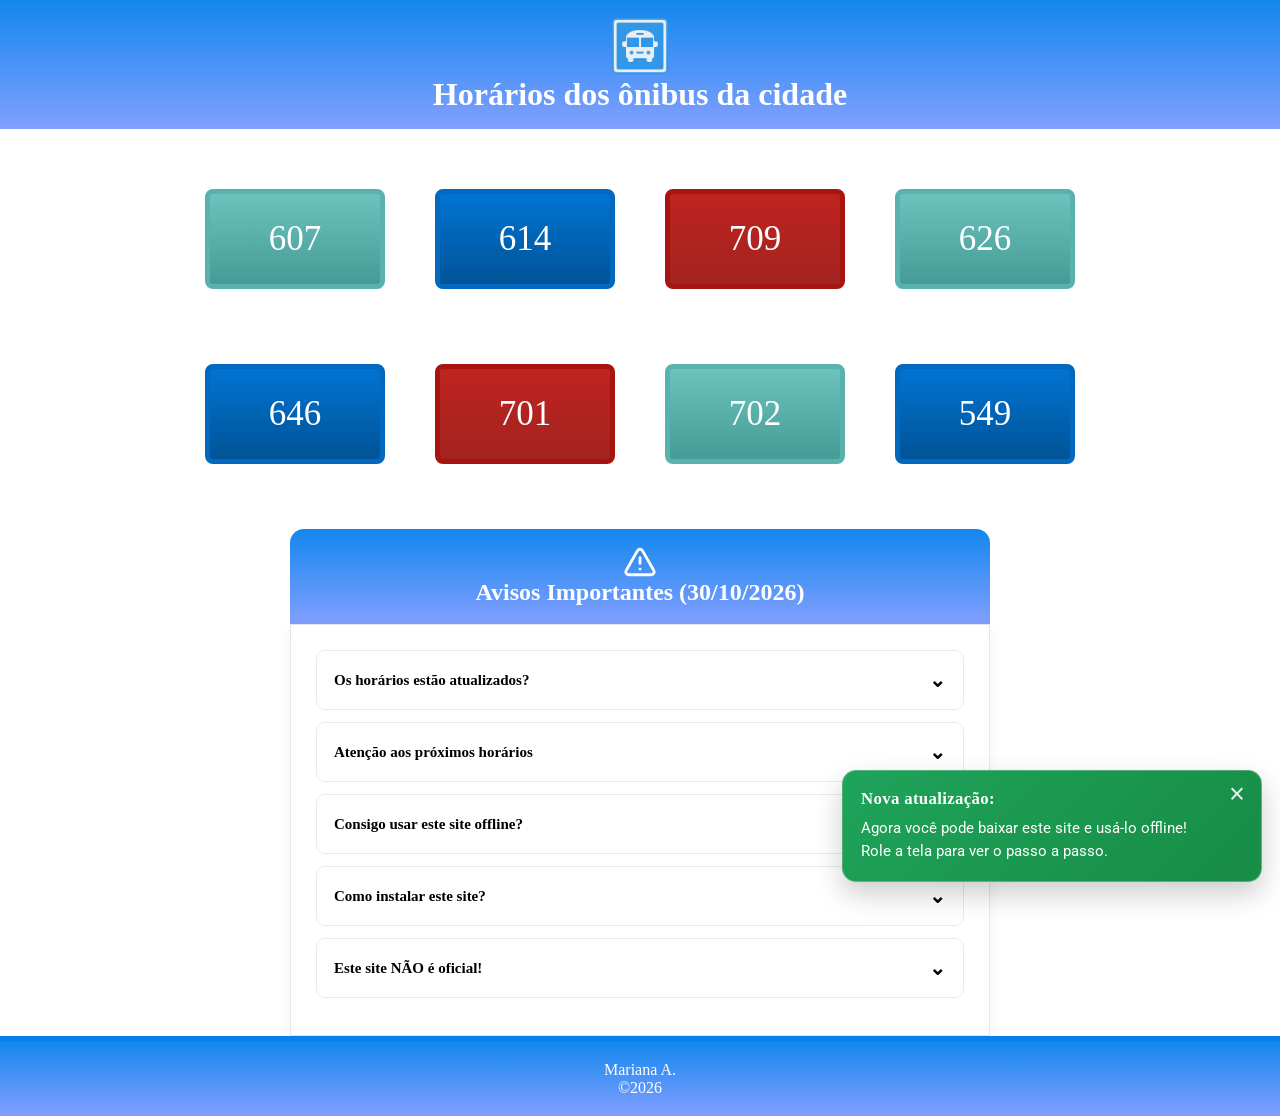
<file: index.html>
<!DOCTYPE html>
<html lang="pt-br">

<head>
    <meta charset="UTF-8">
    <meta name="viewport" content="width=device-width, initial-scale=1.0">
    <meta name="description" content="Confira os horários dos ônibus mais importantes pra você!">
    <meta name="mobile-web-app-capable" content="yes">
    <link rel="stylesheet" href="CSS/style.css">
    <link rel="manifest" href="./manifest.webmanifest">
    <meta name="theme-color" content="#2563eb">
    <link rel="apple-touch-icon" href="./img/icone-app.png">
    <title>Horário dos Ônibus</title>
</head>

<body>
    <header>
        <img src="img/bus.png">
        <h1 class="fonte">Horários dos ônibus da cidade</h1>
    </header>

    <nav>
        <a class="verde fonte" href="HTML/607.html">607</a>
        <a class="azul fonte" href="HTML/614.html">614</a>
        <a class="vermelho fonte" href="HTML/709.html">709</a>
        <a class="verde fonte" href="HTML/626.html">626</a>
        <a class="azul fonte" href="HTML/646.html">646</a>
        <a class="vermelho fonte" href="HTML/701.html">701</a>
        <a class="verde fonte" href="HTML/702.html">702</a>
        <a class="azul fonte" href="HTML/549.html">549</a>
        <p class="ciano fonte" style="font-size: 28px; padding: 25px 10px; border:none; cursor: not-allowed;">Em
            Breve...</p>
    </nav>

    <header class="avisos-header">
        <div class="avisos-icone"><svg xmlns="http://www.w3.org/2000/svg" width="34" height="34" viewBox="0 0 24 24" fill="none" stroke="currentColor" stroke-width="2" stroke-linecap="round" stroke-linejoin="round" class="lucide lucide-triangle-alert preview-icon"><path d="m21.73 18-8-14a2 2 0 0 0-3.48 0l-8 14A2 2 0 0 0 4 21h16a2 2 0 0 0 1.73-3"/><path d="M12 9v4"/><path d="M12 17h.01"/></svg></div>
        <div>
            <h2 class="fonte">Avisos Importantes (30/10/2026)</h2>
        </div>
    </header>

    <section class="avisos-container">
        <div class="avisos-lista">

            <!-- Pergunta 1 -->
            <div class="aviso-item">
                <button class="aviso-pergunta" aria-expanded="false" aria-controls="resposta-1">
                    <span class="fonte">Os horários estão atualizados?</span>
                    <span class="aviso-seta" aria-hidden="true">⌄</span>
                </button>

                <div class="aviso-resposta" id="resposta-1" hidden>
                    <p class="fonte">Sim! Os horários sempre estão atualizados conforme o site oficial da
                        Prefeitura.</p>
                </div>
            </div>

            <!-- Pergunta 2 -->
            <div class="aviso-item">
                <button class="aviso-pergunta" aria-expanded="false" aria-controls="resposta-2">
                    <span class="fonte">Atenção aos próximos horários</span>
                    <span class="aviso-seta" aria-hidden="true">⌄</span>
                </button>

                <div class="aviso-resposta" id="resposta-2" hidden>
                    <p class="fonte">Os próximos horários de alguns FERIADOS podem ser mostrados com base nos DIAS
                        ÚTEIS, por isso é sempre bom conferir a grade de horários caso seja feriado.</p>
                </div>
            </div>

            <!-- Pergunta 3 -->
            <div class="aviso-item">
                <button class="aviso-pergunta" aria-expanded="false" aria-controls="resposta-3">
                    <span class="fonte">Consigo usar este site offline?</span>
                    <span class="aviso-seta" aria-hidden="true">⌄</span>
                </button>

                <div class="aviso-resposta" id="resposta-3" hidden>
                    <p class="fonte">Sim! Você pode instalar este site na sua tela inicial e acessá-lo offline.
                        Para isto, veja o passo
                        a passo abaixo.</p>
                </div>
            </div>

            <!-- Pergunta 4 -->
            <div class="aviso-item">
                <button class="aviso-pergunta" aria-expanded="false" aria-controls="resposta-3">
                    <span class="fonte">Como instalar este site?</span>
                    <span class="aviso-seta" aria-hidden="true">⌄</span>
                </button>

                <div class="aviso-resposta" id="resp4sta-3" hidden>
                    <p class="fonte">Para instalar este site na tela inicial (como se fosse um aplicativo), siga
                        os passos abaixo:<br>

                        1-Clique nos três pontinhos no canto superior direito da tela (:);<br>
                        2-Procure e clique na opção "Instalar e criar atalho" (ou opção similar);<br>
                        3-Clique em "Instalar" e aguarde o download;<br>
                        4-Após o download, o site aparecerá em sua tela inicial, e você poderá usá-lo offline.</p>
                </div>
            </div>

            <!-- Pergunta 5 -->
            <div class="aviso-item">
                <button class="aviso-pergunta" aria-expanded="false" aria-controls="resposta-3">
                    <span class="fonte">Este site NÃO é oficial!</span>
                    <span class="aviso-seta" aria-hidden="true">⌄</span>
                </button>

                <div class="aviso-resposta" id="resposta-3" hidden>
                    <p class="fonte">Este site foi desenvolvido por mim para fins estudantis e NÃO é oficial. Para
                        mais
                        informações, acesse o site oficial da Prefeitura de Juiz de Fora.⬇️</p>
                    <a class="avisos fonte" href="https://www.pjf.mg.gov.br/onibus/itinerario/"
                        target="_blank">https://www.pjf.mg.gov.br/</a>
                </div>
            </div>

        </div>
    </section>

    <div id="toast-atualizacao" class="toast-atualizacao" role="status" aria-live="polite">
        <button class="toast-fechar" aria-label="Fechar aviso">×</button>
        <strong>Nova atualização:</strong>
        <p>Agora você pode baixar este site e usá-lo offline! Role a tela para ver o passo a passo.</p>
    </div>

    <footer>
        <p class="fonte">Mariana A.</p>
        <p class="fonte">©2026</p>
    </footer>

    <script src="./JS/proximo.js" defer></script>
    <script src="./JS/avisos.js" defer></script>

</body>

</html>
</file>
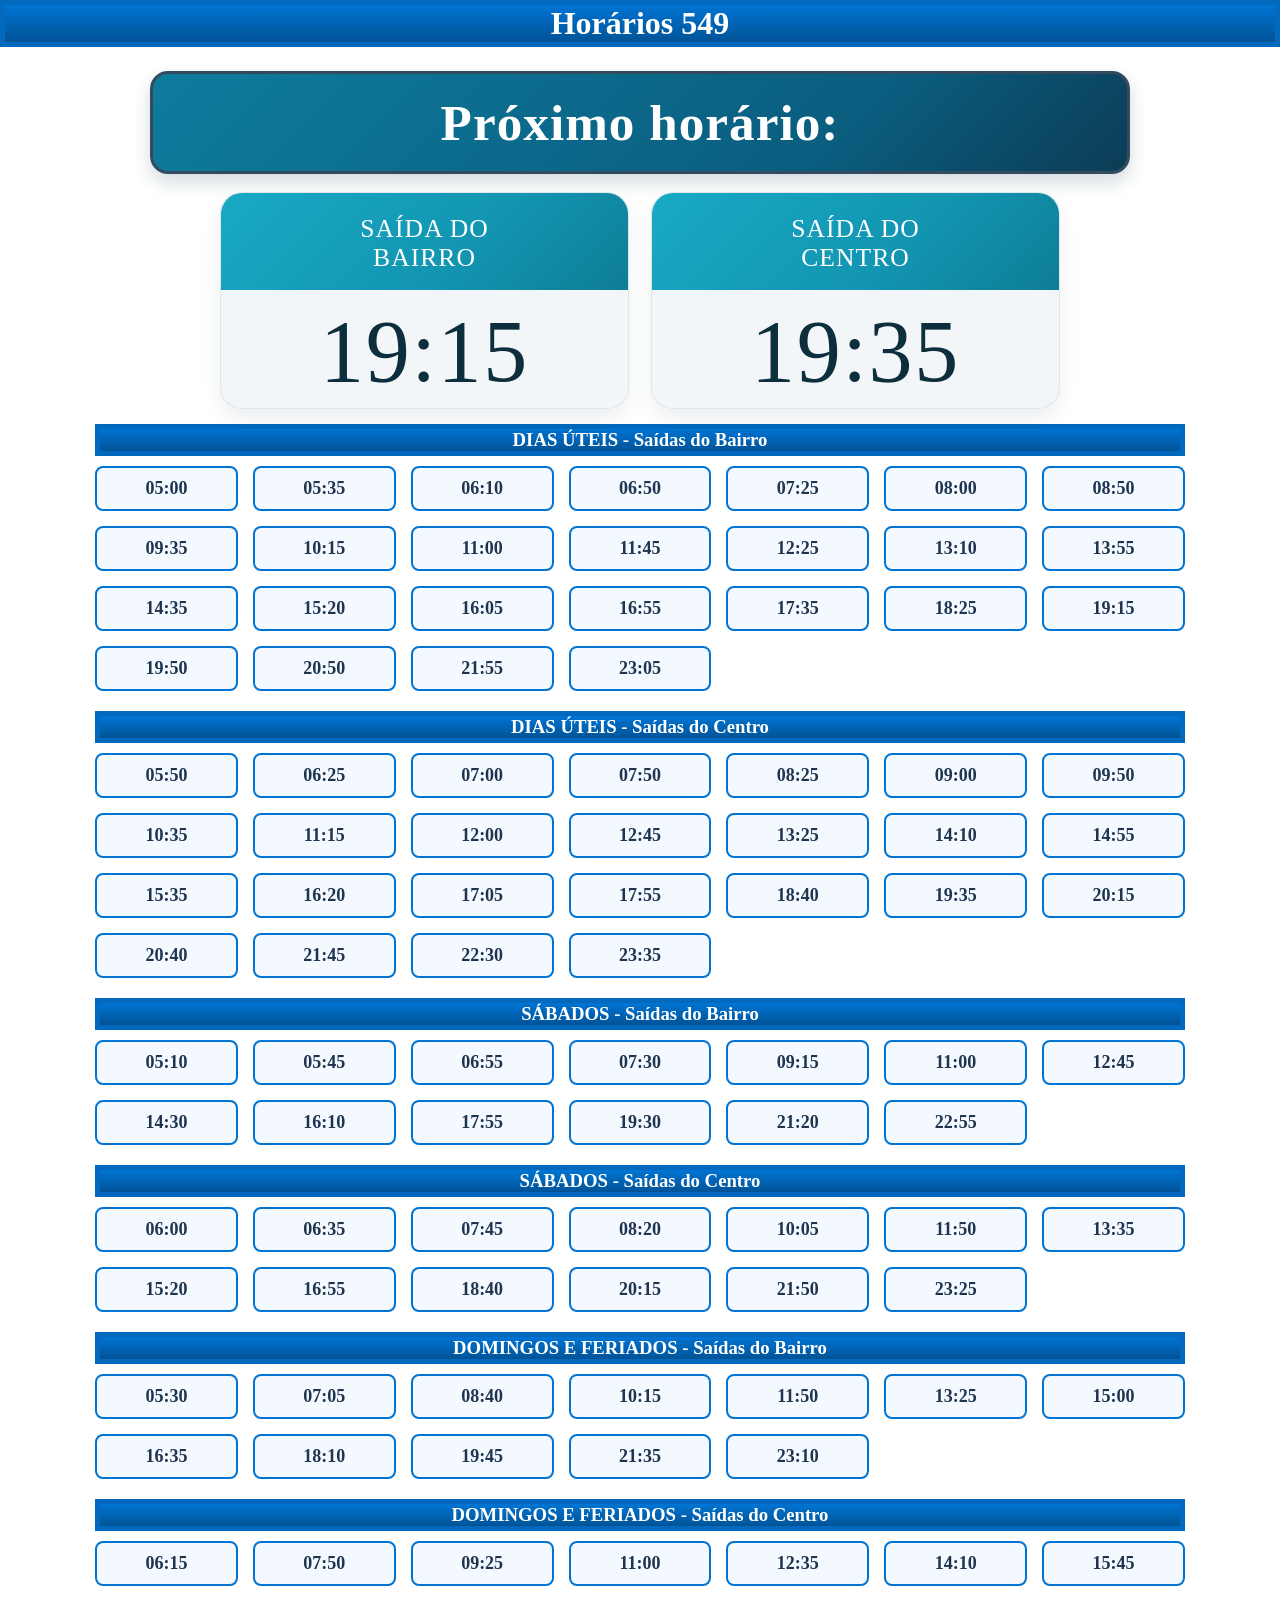
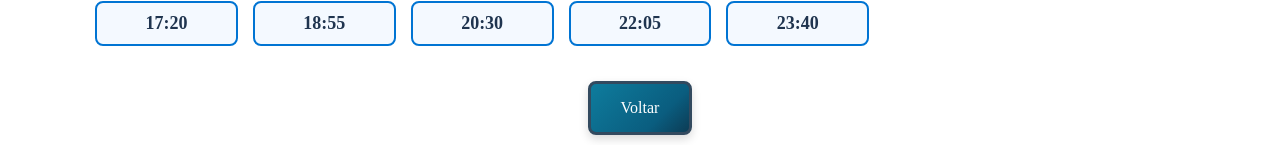
<file: HTML/549.html>
<!DOCTYPE html>
<html lang="pt-br">
<head>
    <meta charset="UTF-8">
    <meta name="viewport" content="width=device-width, initial-scale=1.0">
    <link rel="stylesheet" href="../CSS/style.css">
    <link rel="manifest" href="../manifest.webmanifest">
    <meta name="theme-color" content="#2563eb">
    <link rel="apple-touch-icon" href="../img/icone-app.png">
    <title>549</title>
</head>
<body>
    <div class="azul">
        <h1 class="fonte">Horários 549</h1>
    </div>

    <section class="proximo-section">
        <h2 class="fonte ciano">Próximo horário:</h2>
        <div class="proximo">
            <div class="card">
                <div class="card-header">SAÍDA DO<br>BAIRRO</div>
                <div class="card-hora">00:00</div>
            </div>
            <div class="card">
                <div class="card-header">SAÍDA DO<br>CENTRO</div>
                <div class="card-hora">00:00</div>
            </div>
        </div>
    </section>

    <div class="lista-horarios">
        <h3 class="fonte azul">DIAS ÚTEIS - Saídas do Bairro</h3>
        <div class="grade-horarios">
            <div class="horario-item-azul">05:00</div>
            <div class="horario-item-azul">05:35</div>
            <div class="horario-item-azul">06:10</div>
            <div class="horario-item-azul">06:50</div>
            <div class="horario-item-azul">07:25</div>
            <div class="horario-item-azul">08:00</div>
            <div class="horario-item-azul">08:50</div>
            <div class="horario-item-azul">09:35</div>
            <div class="horario-item-azul">10:15</div>
            <div class="horario-item-azul">11:00</div>
            <div class="horario-item-azul">11:45</div>
            <div class="horario-item-azul">12:25</div>
            <div class="horario-item-azul">13:10</div>
            <div class="horario-item-azul">13:55</div>
            <div class="horario-item-azul">14:35</div>
            <div class="horario-item-azul">15:20</div>
            <div class="horario-item-azul">16:05</div>
            <div class="horario-item-azul">16:55</div>
            <div class="horario-item-azul">17:35</div>
            <div class="horario-item-azul">18:25</div>
            <div class="horario-item-azul">19:15</div>
            <div class="horario-item-azul">19:50</div>
            <div class="horario-item-azul">20:50</div>
            <div class="horario-item-azul">21:55</div>
            <div class="horario-item-azul">23:05</div>
        </div>

        <h3 class="fonte azul">DIAS ÚTEIS - Saídas do Centro</h3>
        <div class="grade-horarios">
            <div class="horario-item-azul">05:50</div>
            <div class="horario-item-azul">06:25</div>
            <div class="horario-item-azul">07:00</div>
            <div class="horario-item-azul">07:50</div>
            <div class="horario-item-azul">08:25</div>
            <div class="horario-item-azul">09:00</div>
            <div class="horario-item-azul">09:50</div>
            <div class="horario-item-azul">10:35</div>
            <div class="horario-item-azul">11:15</div>
            <div class="horario-item-azul">12:00</div>
            <div class="horario-item-azul">12:45</div>
            <div class="horario-item-azul">13:25</div>
            <div class="horario-item-azul">14:10</div>
            <div class="horario-item-azul">14:55</div>
            <div class="horario-item-azul">15:35</div>
            <div class="horario-item-azul">16:20</div>
            <div class="horario-item-azul">17:05</div>
            <div class="horario-item-azul">17:55</div>
            <div class="horario-item-azul">18:40</div>
            <div class="horario-item-azul">19:35</div>
            <div class="horario-item-azul">20:15</div>
            <div class="horario-item-azul">20:40</div>
            <div class="horario-item-azul">21:45</div>
            <div class="horario-item-azul">22:30</div>
            <div class="horario-item-azul">23:35</div>
        </div>

        <h3 class="fonte azul">SÁBADOS - Saídas do Bairro</h3>
        <div class="grade-horarios">
            <div class="horario-item-azul">05:10</div>
            <div class="horario-item-azul">05:45</div>
            <div class="horario-item-azul">06:55</div>
            <div class="horario-item-azul">07:30</div>
            <div class="horario-item-azul">09:15</div>
            <div class="horario-item-azul">11:00</div>
            <div class="horario-item-azul">12:45</div>
            <div class="horario-item-azul">14:30</div>
            <div class="horario-item-azul">16:10</div>
            <div class="horario-item-azul">17:55</div>
            <div class="horario-item-azul">19:30</div>
            <div class="horario-item-azul">21:20</div>
            <div class="horario-item-azul">22:55</div>
        </div>

        <h3 class="fonte azul">SÁBADOS - Saídas do Centro</h3>
        <div class="grade-horarios">
            <div class="horario-item-azul">06:00</div>
            <div class="horario-item-azul">06:35</div>
            <div class="horario-item-azul">07:45</div>
            <div class="horario-item-azul">08:20</div>
            <div class="horario-item-azul">10:05</div>
            <div class="horario-item-azul">11:50</div>
            <div class="horario-item-azul">13:35</div>
            <div class="horario-item-azul">15:20</div>
            <div class="horario-item-azul">16:55</div>
            <div class="horario-item-azul">18:40</div>
            <div class="horario-item-azul">20:15</div>
            <div class="horario-item-azul">21:50</div>
            <div class="horario-item-azul">23:25</div>
        </div>

        <h3 class="fonte azul">DOMINGOS E FERIADOS - Saídas do Bairro</h3>
        <div class="grade-horarios">
            <div class="horario-item-azul">05:30</div>
            <div class="horario-item-azul">07:05</div>
            <div class="horario-item-azul">08:40</div>
            <div class="horario-item-azul">10:15</div>
            <div class="horario-item-azul">11:50</div>
            <div class="horario-item-azul">13:25</div>
            <div class="horario-item-azul">15:00</div>
            <div class="horario-item-azul">16:35</div>
            <div class="horario-item-azul">18:10</div>
            <div class="horario-item-azul">19:45</div>
            <div class="horario-item-azul">21:35</div>
            <div class="horario-item-azul">23:10</div>
        </div>

        <h3 class="fonte azul">DOMINGOS E FERIADOS - Saídas do Centro</h3>
        <div class="grade-horarios">
            <div class="horario-item-azul">06:15</div>
            <div class="horario-item-azul">07:50</div>
            <div class="horario-item-azul">09:25</div>
            <div class="horario-item-azul">11:00</div>
            <div class="horario-item-azul">12:35</div>
            <div class="horario-item-azul">14:10</div>
            <div class="horario-item-azul">15:45</div>
            <div class="horario-item-azul">17:20</div>
            <div class="horario-item-azul">18:55</div>
            <div class="horario-item-azul">20:30</div>
            <div class="horario-item-azul">22:05</div>
            <div class="horario-item-azul">23:40</div>
        </div>
    </div>

    <div class="final">
        <a class="fonte ciano" href="../index.html">Voltar</a>
    </div> 
    <script src="../JS/proximo.js"></script>
</body>
</html>
</file>
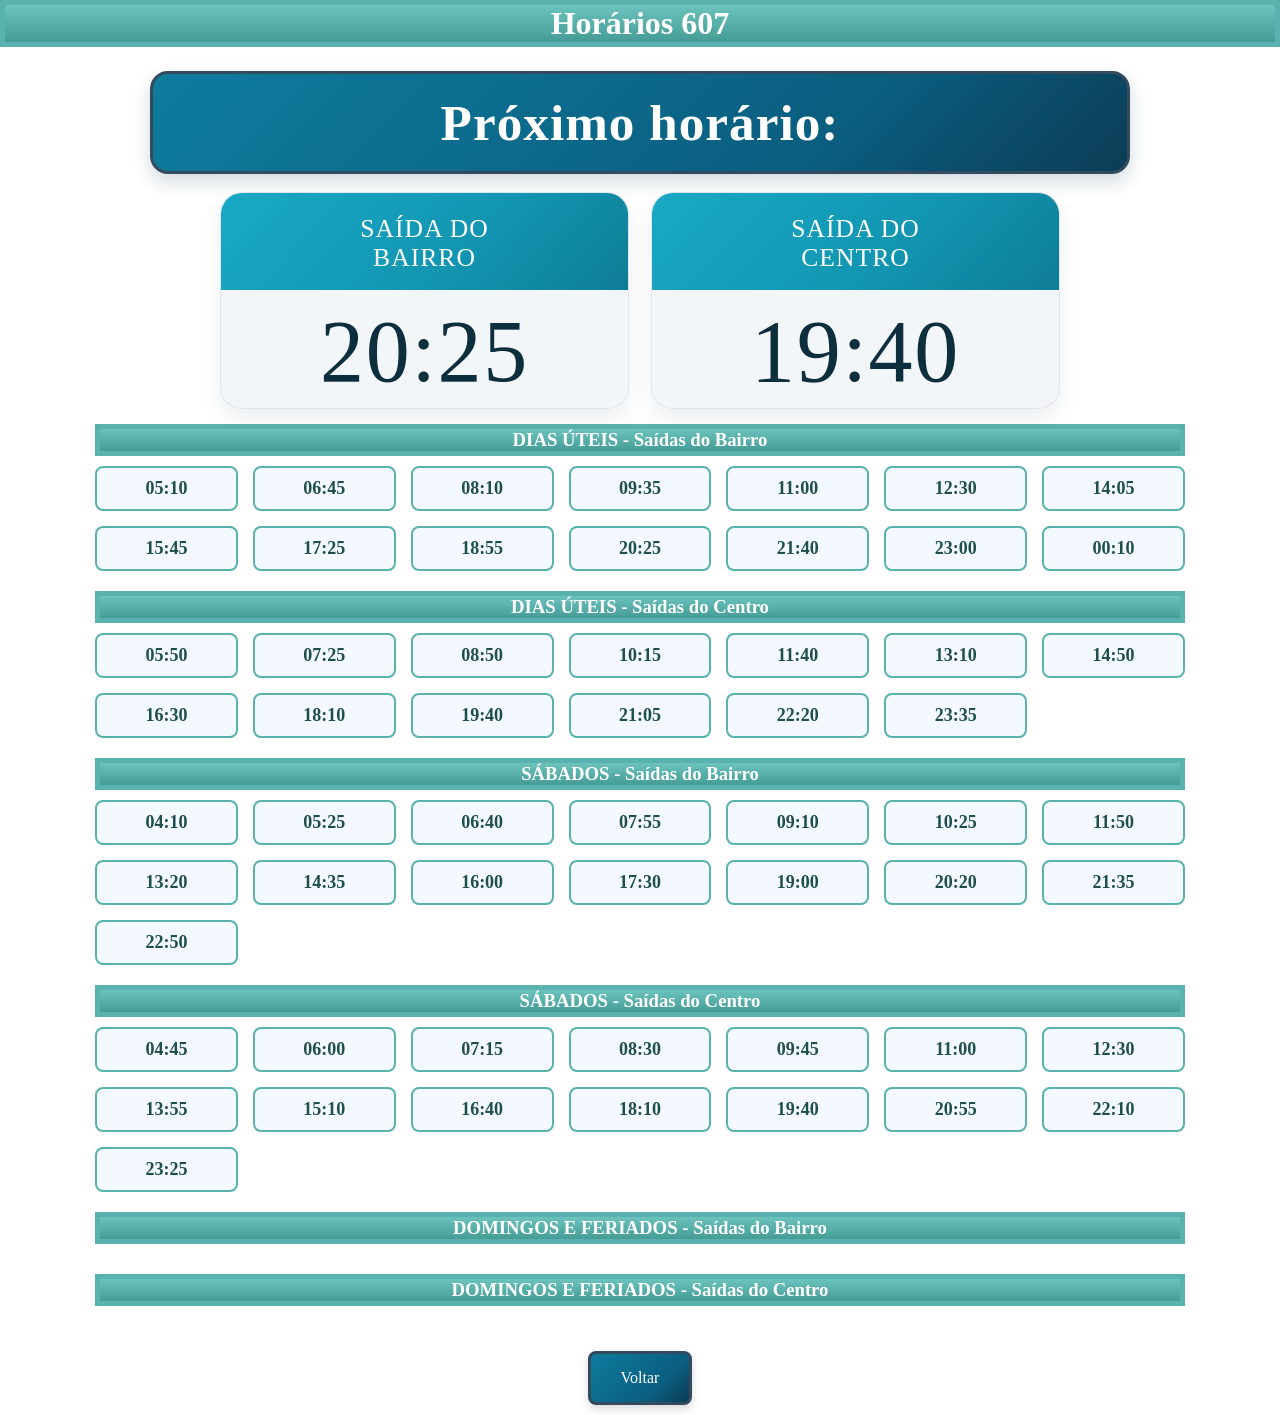
<file: HTML/607.html>
<!DOCTYPE html>
<html lang="pt-br">
<head>
    <meta charset="UTF-8">
    <meta name="viewport" content="width=device-width, initial-scale=1.0">
    <link rel="stylesheet" href="../CSS/style.css">
    <link rel="manifest" href="../manifest.webmanifest">
    <meta name="theme-color" content="#2563eb">
    <link rel="apple-touch-icon" href="../img/icone-app.png">
    <title>607</title>
</head>
<body>
    <div class="verde">
        <h1 class="fonte">Horários 607</h1>
    </div>

    <section class="proximo-section">
        <h2 class="fonte ciano">Próximo horário:</h2>
        <div class="proximo">
            <div class="card">
                <div class="card-header">SAÍDA DO<br>BAIRRO</div>
                <div class="card-hora">00:00</div>
            </div>
            <div class="card">
                <div class="card-header">SAÍDA DO<br>CENTRO</div>
                <div class="card-hora">00:00</div>
            </div>
        </div>
    </section>

    <div class="lista-horarios">
        <h3 class="fonte verde">DIAS ÚTEIS - Saídas do Bairro</h3>
        <div class="grade-horarios">
            <div class="horario-item-verde">05:10</div>
            <div class="horario-item-verde">06:45</div>
            <div class="horario-item-verde">08:10</div>
            <div class="horario-item-verde">09:35</div>
            <div class="horario-item-verde">11:00</div>
            <div class="horario-item-verde">12:30</div>
            <div class="horario-item-verde">14:05</div>
            <div class="horario-item-verde">15:45</div>
            <div class="horario-item-verde">17:25</div>
            <div class="horario-item-verde">18:55</div>
            <div class="horario-item-verde">20:25</div>
            <div class="horario-item-verde">21:40</div>
            <div class="horario-item-verde">23:00</div>
            <div class="horario-item-verde">00:10</div>
        </div>

        <h3 class="fonte verde">DIAS ÚTEIS - Saídas do Centro</h3>
        <div class="grade-horarios">
            <div class="horario-item-verde">05:50</div>
            <div class="horario-item-verde">07:25</div>
            <div class="horario-item-verde">08:50</div>
            <div class="horario-item-verde">10:15</div>
            <div class="horario-item-verde">11:40</div>
            <div class="horario-item-verde">13:10</div>
            <div class="horario-item-verde">14:50</div>
            <div class="horario-item-verde">16:30</div>
            <div class="horario-item-verde">18:10</div>
            <div class="horario-item-verde">19:40</div>
            <div class="horario-item-verde">21:05</div>
            <div class="horario-item-verde">22:20</div>
            <div class="horario-item-verde">23:35</div>
        </div>

        <h3 class="fonte verde">SÁBADOS - Saídas do Bairro</h3>
        <div class="grade-horarios">
            <div class="horario-item-verde">04:10</div>
            <div class="horario-item-verde">05:25</div>
            <div class="horario-item-verde">06:40</div>
            <div class="horario-item-verde">07:55</div>
            <div class="horario-item-verde">09:10</div>
            <div class="horario-item-verde">10:25</div>
            <div class="horario-item-verde">11:50</div>
            <div class="horario-item-verde">13:20</div>
            <div class="horario-item-verde">14:35</div>
            <div class="horario-item-verde">16:00</div>
            <div class="horario-item-verde">17:30</div>
            <div class="horario-item-verde">19:00</div>
            <div class="horario-item-verde">20:20</div>
            <div class="horario-item-verde">21:35</div>
            <div class="horario-item-verde">22:50</div>
        </div>

        <h3 class="fonte verde">SÁBADOS - Saídas do Centro</h3>
        <div class="grade-horarios">
            <div class="horario-item-verde">04:45</div>
            <div class="horario-item-verde">06:00</div>
            <div class="horario-item-verde">07:15</div>
            <div class="horario-item-verde">08:30</div>
            <div class="horario-item-verde">09:45</div>
            <div class="horario-item-verde">11:00</div>
            <div class="horario-item-verde">12:30</div>
            <div class="horario-item-verde">13:55</div>
            <div class="horario-item-verde">15:10</div>
            <div class="horario-item-verde">16:40</div>
            <div class="horario-item-verde">18:10</div>
            <div class="horario-item-verde">19:40</div>
            <div class="horario-item-verde">20:55</div>
            <div class="horario-item-verde">22:10</div>
            <div class="horario-item-verde">23:25</div>
        </div>

        <h3 class="fonte verde">DOMINGOS E FERIADOS - Saídas do Bairro</h3>
        <div class="grade-horarios"></div>

        <h3 class="fonte verde">DOMINGOS E FERIADOS - Saídas do Centro</h3>
        <div class="grade-horarios"></div>
    </div>

    <div class="final">
        <a class="fonte ciano" href="../index.html">Voltar</a>
    </div> 
    <script src="../JS/proximo.js"></script>
</body>
</html>
</file>
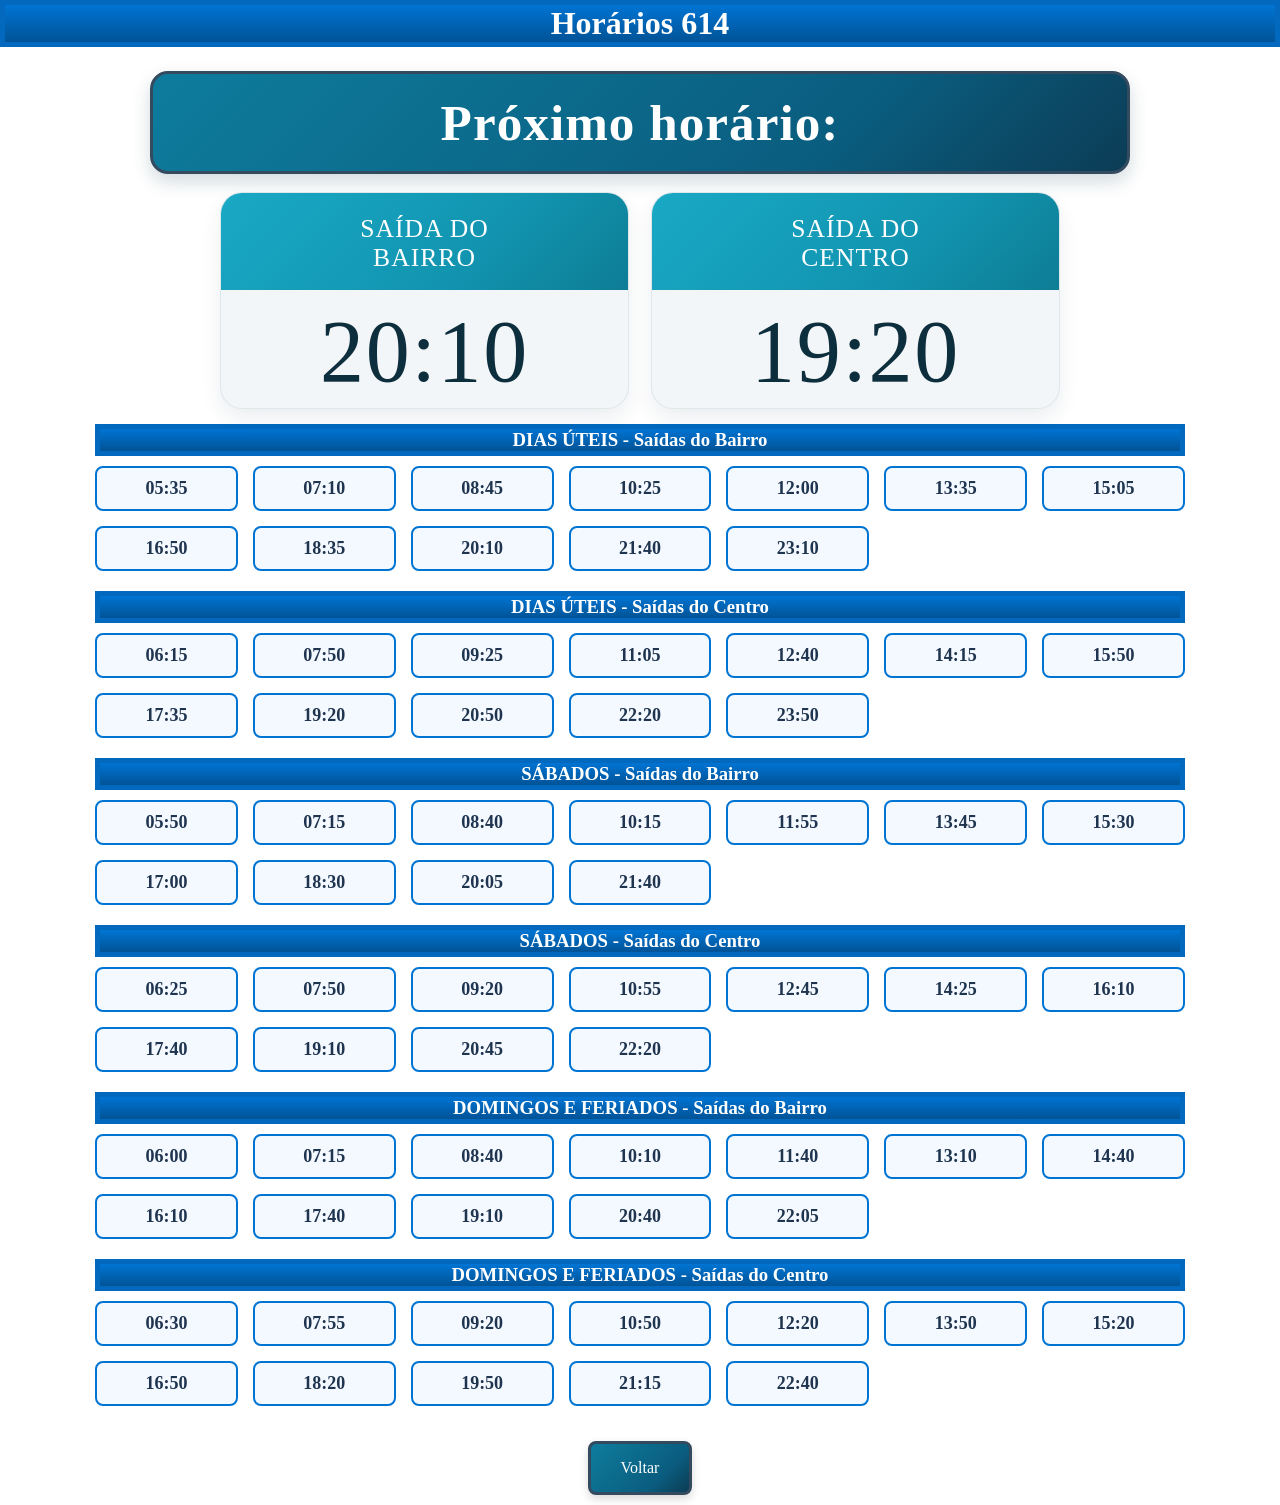
<file: HTML/614.html>
<!DOCTYPE html>
<html lang="pt-br">
<head>
    <meta charset="UTF-8">
    <meta name="viewport" content="width=device-width, initial-scale=1.0">
    <link rel="stylesheet" href="../CSS/style.css">
    <link rel="manifest" href="../manifest.webmanifest">
    <meta name="theme-color" content="#2563eb">
    <link rel="apple-touch-icon" href="../img/icone-app.png">
    <title>614</title>
</head>
<body>
    <div class="azul">
        <h1 class="fonte">Horários 614</h1>
    </div>

    <section class="proximo-section">
        <h2 class="fonte ciano">Próximo horário:</h2>
        <div class="proximo">
            <div class="card">
                <div class="card-header">SAÍDA DO<br>BAIRRO</div>
                <div class="card-hora">00:00</div>
            </div>
            <div class="card">
                <div class="card-header">SAÍDA DO<br>CENTRO</div>
                <div class="card-hora">00:00</div>
            </div>
        </div>
    </section>

    <div class="lista-horarios">
        <h3 class="fonte azul">DIAS ÚTEIS - Saídas do Bairro</h3>
        <div class="grade-horarios">
            <div class="horario-item-azul">05:35</div>
            <div class="horario-item-azul">07:10</div>
            <div class="horario-item-azul">08:45</div>
            <div class="horario-item-azul">10:25</div>
            <div class="horario-item-azul">12:00</div>
            <div class="horario-item-azul">13:35</div>
            <div class="horario-item-azul">15:05</div>
            <div class="horario-item-azul">16:50</div>
            <div class="horario-item-azul">18:35</div>
            <div class="horario-item-azul">20:10</div>
            <div class="horario-item-azul">21:40</div>
            <div class="horario-item-azul">23:10</div>
        </div>

        <h3 class="fonte azul">DIAS ÚTEIS - Saídas do Centro</h3>
        <div class="grade-horarios">
            <div class="horario-item-azul">06:15</div>
            <div class="horario-item-azul">07:50</div>
            <div class="horario-item-azul">09:25</div>
            <div class="horario-item-azul">11:05</div>
            <div class="horario-item-azul">12:40</div>
            <div class="horario-item-azul">14:15</div>
            <div class="horario-item-azul">15:50</div>
            <div class="horario-item-azul">17:35</div>
            <div class="horario-item-azul">19:20</div>
            <div class="horario-item-azul">20:50</div>
            <div class="horario-item-azul">22:20</div>
            <div class="horario-item-azul">23:50</div>
        </div>

        <h3 class="fonte azul">SÁBADOS - Saídas do Bairro</h3>
        <div class="grade-horarios">
            <div class="horario-item-azul">05:50</div>
            <div class="horario-item-azul">07:15</div>
            <div class="horario-item-azul">08:40</div>
            <div class="horario-item-azul">10:15</div>
            <div class="horario-item-azul">11:55</div>
            <div class="horario-item-azul">13:45</div>
            <div class="horario-item-azul">15:30</div>
            <div class="horario-item-azul">17:00</div>
            <div class="horario-item-azul">18:30</div>
            <div class="horario-item-azul">20:05</div>
            <div class="horario-item-azul">21:40</div>
        </div>

        <h3 class="fonte azul">SÁBADOS - Saídas do Centro</h3>
        <div class="grade-horarios">
            <div class="horario-item-azul">06:25</div>
            <div class="horario-item-azul">07:50</div>
            <div class="horario-item-azul">09:20</div>
            <div class="horario-item-azul">10:55</div>
            <div class="horario-item-azul">12:45</div>
            <div class="horario-item-azul">14:25</div>
            <div class="horario-item-azul">16:10</div>
            <div class="horario-item-azul">17:40</div>
            <div class="horario-item-azul">19:10</div>
            <div class="horario-item-azul">20:45</div>
            <div class="horario-item-azul">22:20</div>
        </div>

        <h3 class="fonte azul">DOMINGOS E FERIADOS - Saídas do Bairro</h3>
        <div class="grade-horarios">
            <div class="horario-item-azul">06:00</div>
            <div class="horario-item-azul">07:15</div>
            <div class="horario-item-azul">08:40</div>
            <div class="horario-item-azul">10:10</div>
            <div class="horario-item-azul">11:40</div>
            <div class="horario-item-azul">13:10</div>
            <div class="horario-item-azul">14:40</div>
            <div class="horario-item-azul">16:10</div>
            <div class="horario-item-azul">17:40</div>
            <div class="horario-item-azul">19:10</div>
            <div class="horario-item-azul">20:40</div>
            <div class="horario-item-azul">22:05</div>
        </div>

        <h3 class="fonte azul">DOMINGOS E FERIADOS - Saídas do Centro</h3>
        <div class="grade-horarios">
            <div class="horario-item-azul">06:30</div>
            <div class="horario-item-azul">07:55</div>
            <div class="horario-item-azul">09:20</div>
            <div class="horario-item-azul">10:50</div>
            <div class="horario-item-azul">12:20</div>
            <div class="horario-item-azul">13:50</div>
            <div class="horario-item-azul">15:20</div>
            <div class="horario-item-azul">16:50</div>
            <div class="horario-item-azul">18:20</div>
            <div class="horario-item-azul">19:50</div>
            <div class="horario-item-azul">21:15</div>
            <div class="horario-item-azul">22:40</div>
        </div>
    </div>

    <div class="final">
        <a class="fonte ciano" href="../index.html">Voltar</a>
    </div> 
    <script src="../JS/proximo.js"></script>
</body>
</html>
</file>
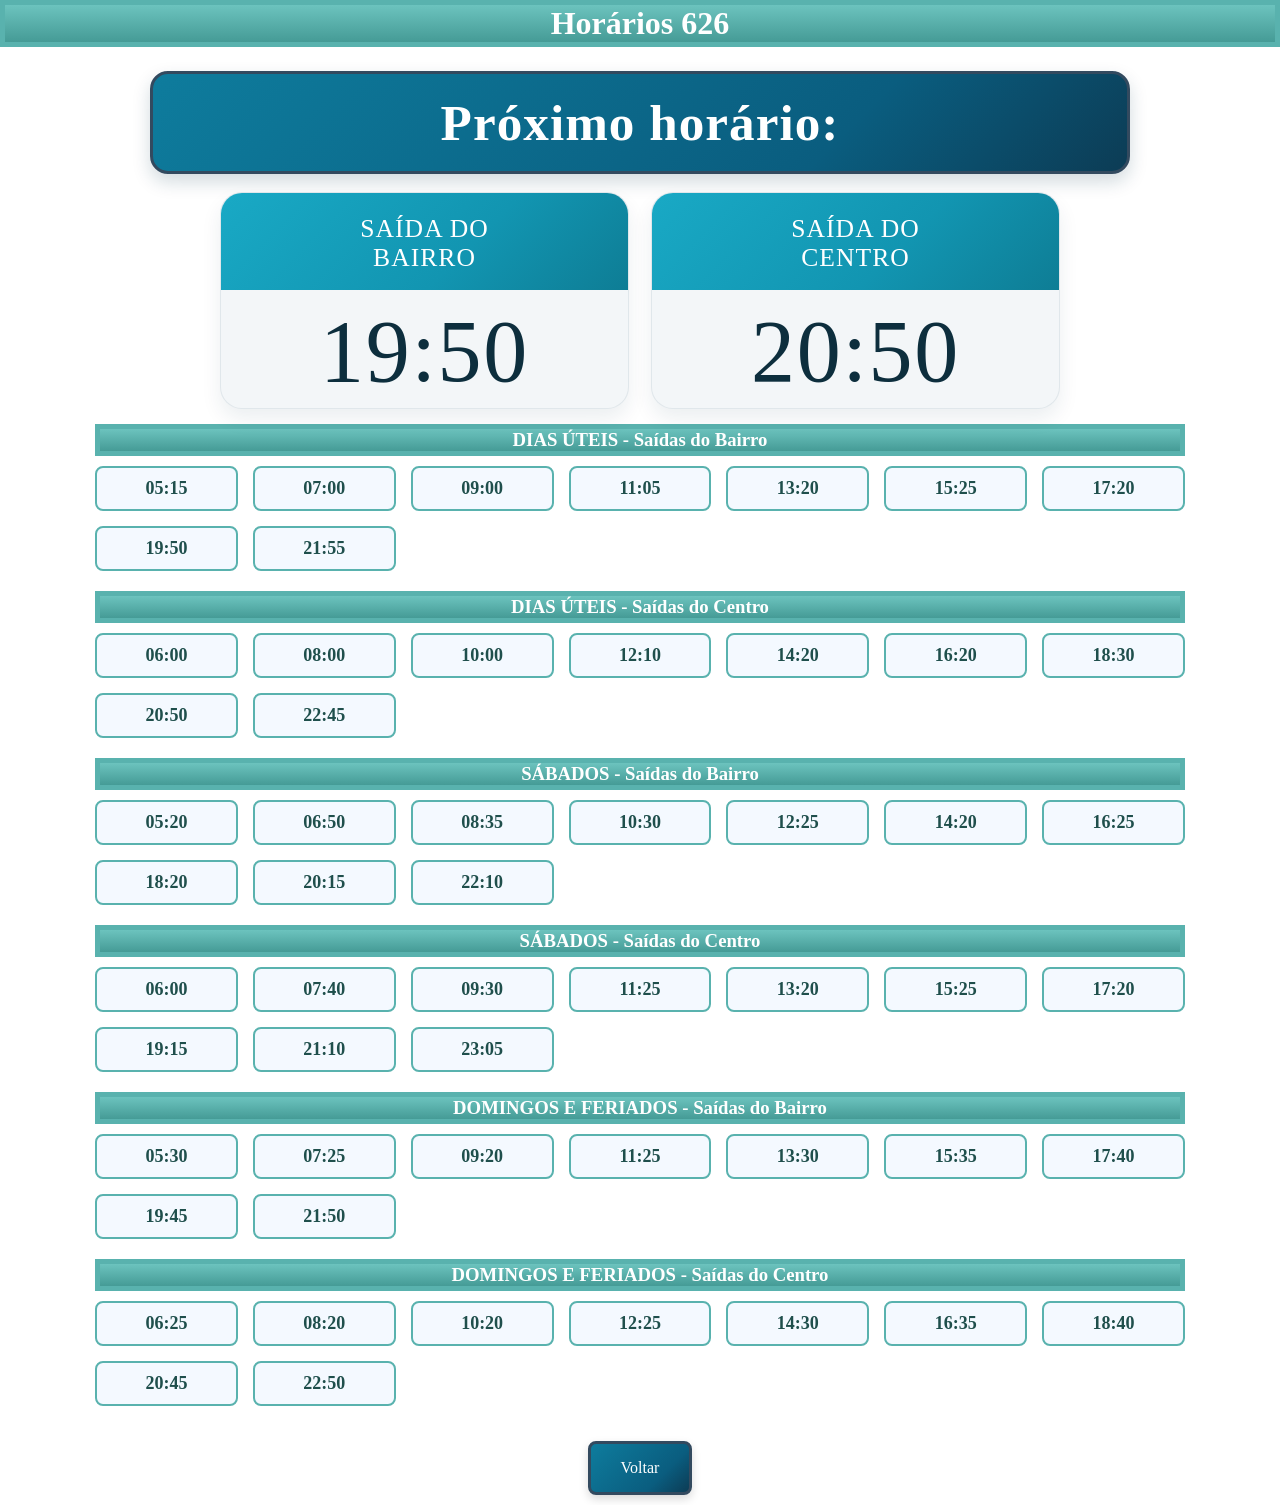
<file: HTML/626.html>
<!DOCTYPE html>
<html lang="pt-br">
<head>
    <meta charset="UTF-8">
    <meta name="viewport" content="width=device-width, initial-scale=1.0">
    <link rel="stylesheet" href="../CSS/style.css">
    <link rel="manifest" href="../manifest.webmanifest">
    <meta name="theme-color" content="#2563eb">
    <link rel="apple-touch-icon" href="../img/icone-app.png">
    <title>626</title>
</head>
<body>
    <div class="verde">
        <h1 class="fonte">Horários 626</h1>
    </div>

    <section class="proximo-section">
        <h2 class="fonte ciano">Próximo horário:</h2>
        <div class="proximo">
            <div class="card">
                <div class="card-header">SAÍDA DO<br>BAIRRO</div>
                <div class="card-hora">00:00</div>
            </div>
            <div class="card">
                <div class="card-header">SAÍDA DO<br>CENTRO</div>
                <div class="card-hora">00:00</div>
            </div>
        </div>
    </section>

    <div class="lista-horarios">
        <h3 class="fonte verde">DIAS ÚTEIS - Saídas do Bairro</h3>
        <div class="grade-horarios">
            <div class="horario-item-verde">05:15</div>
            <div class="horario-item-verde">07:00</div>
            <div class="horario-item-verde">09:00</div>
            <div class="horario-item-verde">11:05</div>
            <div class="horario-item-verde">13:20</div>
            <div class="horario-item-verde">15:25</div>
            <div class="horario-item-verde">17:20</div>
            <div class="horario-item-verde">19:50</div>
            <div class="horario-item-verde">21:55</div>
        </div>

        <h3 class="fonte verde">DIAS ÚTEIS - Saídas do Centro</h3>
        <div class="grade-horarios">
            <div class="horario-item-verde">06:00</div>
            <div class="horario-item-verde">08:00</div>
            <div class="horario-item-verde">10:00</div>
            <div class="horario-item-verde">12:10</div>
            <div class="horario-item-verde">14:20</div>
            <div class="horario-item-verde">16:20</div>
            <div class="horario-item-verde">18:30</div>
            <div class="horario-item-verde">20:50</div>
            <div class="horario-item-verde">22:45</div>
        </div>

        <h3 class="fonte verde">SÁBADOS - Saídas do Bairro</h3>
        <div class="grade-horarios">
            <div class="horario-item-verde">05:20</div>
            <div class="horario-item-verde">06:50</div>
            <div class="horario-item-verde">08:35</div>
            <div class="horario-item-verde">10:30</div>
            <div class="horario-item-verde">12:25</div>
            <div class="horario-item-verde">14:20</div>
            <div class="horario-item-verde">16:25</div>
            <div class="horario-item-verde">18:20</div>
            <div class="horario-item-verde">20:15</div>
            <div class="horario-item-verde">22:10</div>
        </div>

        <h3 class="fonte verde">SÁBADOS - Saídas do Centro</h3>
        <div class="grade-horarios">
            <div class="horario-item-verde">06:00</div>
            <div class="horario-item-verde">07:40</div>
            <div class="horario-item-verde">09:30</div>
            <div class="horario-item-verde">11:25</div>
            <div class="horario-item-verde">13:20</div>
            <div class="horario-item-verde">15:25</div>
            <div class="horario-item-verde">17:20</div>
            <div class="horario-item-verde">19:15</div>
            <div class="horario-item-verde">21:10</div>
            <div class="horario-item-verde">23:05</div>
        </div>

        <h3 class="fonte verde">DOMINGOS E FERIADOS - Saídas do Bairro</h3>
        <div class="grade-horarios">
            <div class="horario-item-verde">05:30</div>
            <div class="horario-item-verde">07:25</div>
            <div class="horario-item-verde">09:20</div>
            <div class="horario-item-verde">11:25</div>
            <div class="horario-item-verde">13:30</div>
            <div class="horario-item-verde">15:35</div>
            <div class="horario-item-verde">17:40</div>
            <div class="horario-item-verde">19:45</div>
            <div class="horario-item-verde">21:50</div>
        </div>

        <h3 class="fonte verde">DOMINGOS E FERIADOS - Saídas do Centro</h3>
        <div class="grade-horarios">
            <div class="horario-item-verde">06:25</div>
            <div class="horario-item-verde">08:20</div>
            <div class="horario-item-verde">10:20</div>
            <div class="horario-item-verde">12:25</div>
            <div class="horario-item-verde">14:30</div>
            <div class="horario-item-verde">16:35</div>
            <div class="horario-item-verde">18:40</div>
            <div class="horario-item-verde">20:45</div>
            <div class="horario-item-verde">22:50</div>
        </div>
    </div>

    <div class="final">
        <a class="fonte ciano" href="../index.html">Voltar</a>
    </div> 
    <script src="../JS/proximo.js"></script>
</body>
</html>
</file>
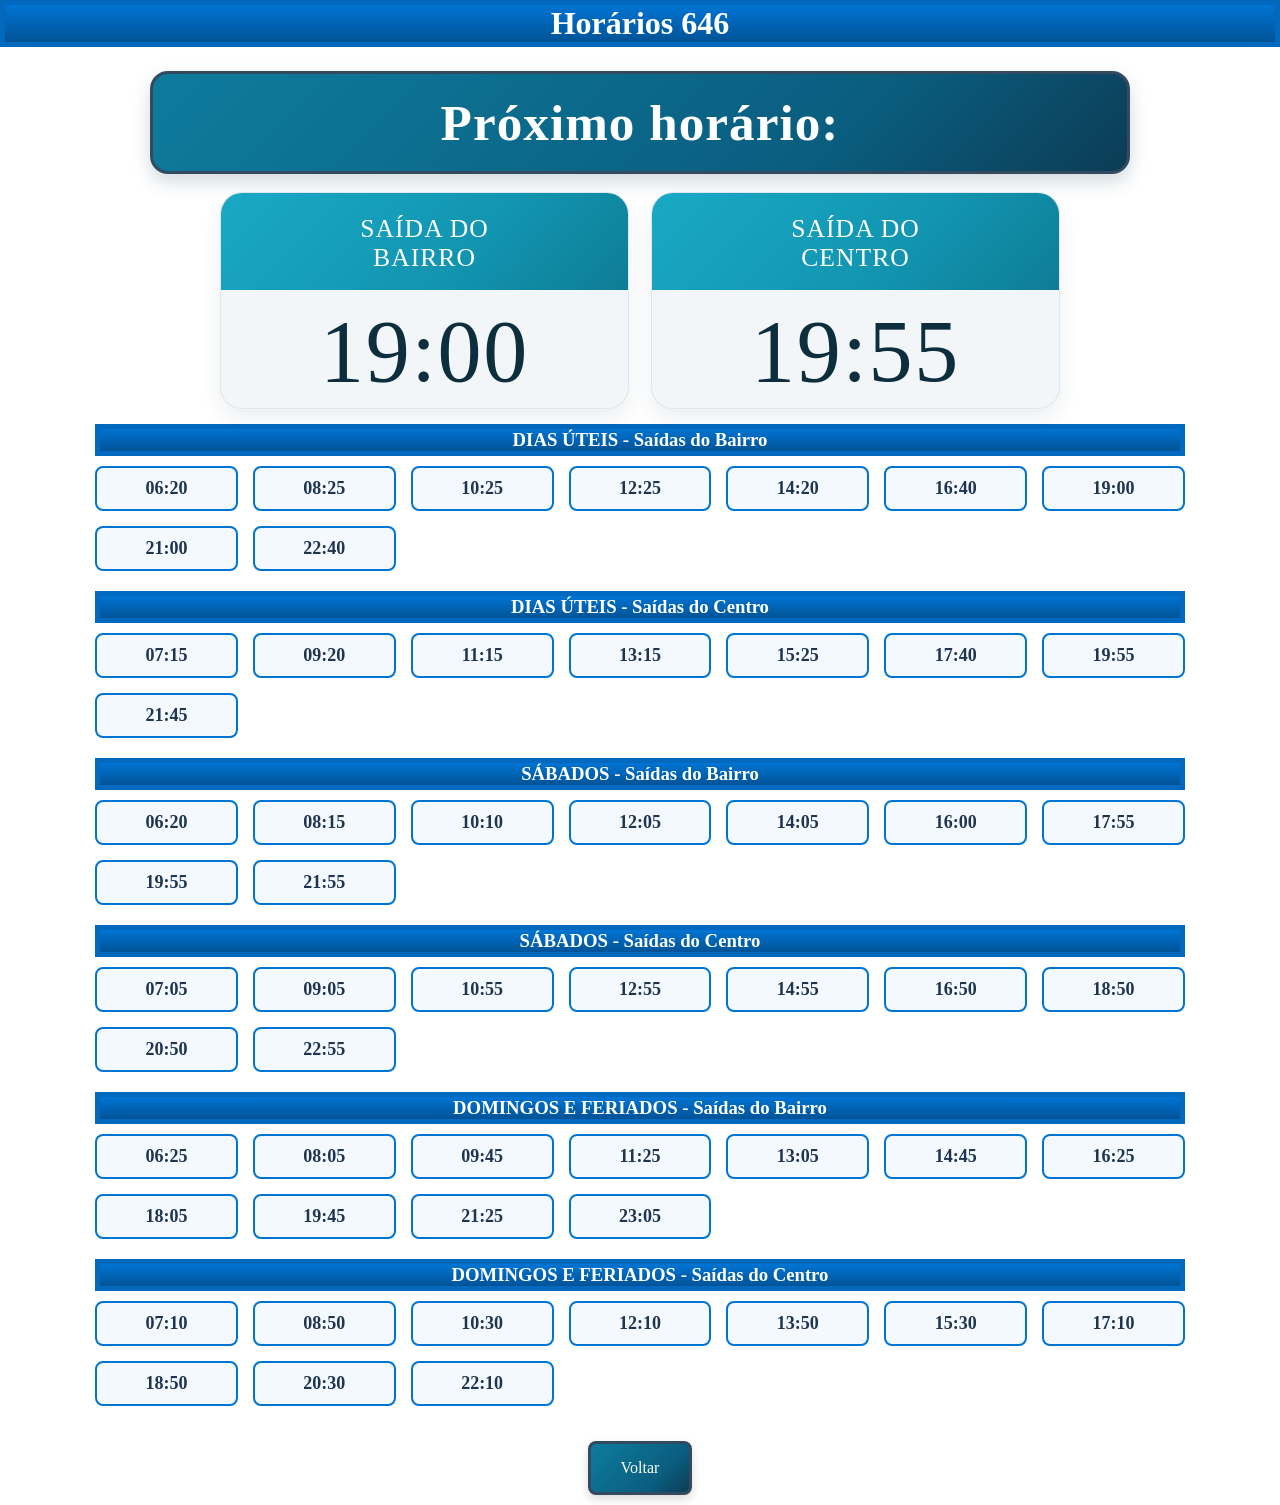
<file: HTML/646.html>
<!DOCTYPE html>
<html lang="pt-br">
<head>
    <meta charset="UTF-8">
    <meta name="viewport" content="width=device-width, initial-scale=1.0">
    <link rel="stylesheet" href="../CSS/style.css">
    <link rel="manifest" href="../manifest.webmanifest">
    <meta name="theme-color" content="#2563eb">
    <link rel="apple-touch-icon" href="../img/icone-app.png">
    <title>646</title>
</head>
<body>
    <div class="azul">
        <h1 class="fonte">Horários 646</h1>
    </div>

    <section class="proximo-section">
        <h2 class="fonte ciano">Próximo horário:</h2>
        <div class="proximo">
            <div class="card">
                <div class="card-header">SAÍDA DO<br>BAIRRO</div>
                <div class="card-hora">00:00</div>
            </div>
            <div class="card">
                <div class="card-header">SAÍDA DO<br>CENTRO</div>
                <div class="card-hora">00:00</div>
            </div>
        </div>
    </section>

    <div class="lista-horarios">
        <h3 class="fonte azul">DIAS ÚTEIS - Saídas do Bairro</h3>
        <div class="grade-horarios">
            <div class="horario-item-azul">06:20</div>
            <div class="horario-item-azul">08:25</div>
            <div class="horario-item-azul">10:25</div>
            <div class="horario-item-azul">12:25</div>
            <div class="horario-item-azul">14:20</div>
            <div class="horario-item-azul">16:40</div>
            <div class="horario-item-azul">19:00</div>
            <div class="horario-item-azul">21:00</div>
            <div class="horario-item-azul">22:40</div>
        </div>

        <h3 class="fonte azul">DIAS ÚTEIS - Saídas do Centro</h3>
        <div class="grade-horarios">
            <div class="horario-item-azul">07:15</div>
            <div class="horario-item-azul">09:20</div>
            <div class="horario-item-azul">11:15</div>
            <div class="horario-item-azul">13:15</div>
            <div class="horario-item-azul">15:25</div>
            <div class="horario-item-azul">17:40</div>
            <div class="horario-item-azul">19:55</div>
            <div class="horario-item-azul">21:45</div>
        </div>

        <h3 class="fonte azul">SÁBADOS - Saídas do Bairro</h3>
        <div class="grade-horarios">
            <div class="horario-item-azul">06:20</div>
            <div class="horario-item-azul">08:15</div>
            <div class="horario-item-azul">10:10</div>
            <div class="horario-item-azul">12:05</div>
            <div class="horario-item-azul">14:05</div>
            <div class="horario-item-azul">16:00</div>
            <div class="horario-item-azul">17:55</div>
            <div class="horario-item-azul">19:55</div>
            <div class="horario-item-azul">21:55</div>
        </div>

        <h3 class="fonte azul">SÁBADOS - Saídas do Centro</h3>
        <div class="grade-horarios">
            <div class="horario-item-azul">07:05</div>
            <div class="horario-item-azul">09:05</div>
            <div class="horario-item-azul">10:55</div>
            <div class="horario-item-azul">12:55</div>
            <div class="horario-item-azul">14:55</div>
            <div class="horario-item-azul">16:50</div>
            <div class="horario-item-azul">18:50</div>
            <div class="horario-item-azul">20:50</div>
            <div class="horario-item-azul">22:55</div>
        </div>

        <h3 class="fonte azul">DOMINGOS E FERIADOS - Saídas do Bairro</h3>
        <div class="grade-horarios">
            <div class="horario-item-azul">06:25</div>
            <div class="horario-item-azul">08:05</div>
            <div class="horario-item-azul">09:45</div>
            <div class="horario-item-azul">11:25</div>
            <div class="horario-item-azul">13:05</div>
            <div class="horario-item-azul">14:45</div>
            <div class="horario-item-azul">16:25</div>
            <div class="horario-item-azul">18:05</div>
            <div class="horario-item-azul">19:45</div>
            <div class="horario-item-azul">21:25</div>
            <div class="horario-item-azul">23:05</div>
        </div>

        <h3 class="fonte azul">DOMINGOS E FERIADOS - Saídas do Centro</h3>
        <div class="grade-horarios">
            <div class="horario-item-azul">07:10</div>
            <div class="horario-item-azul">08:50</div>
            <div class="horario-item-azul">10:30</div>
            <div class="horario-item-azul">12:10</div>
            <div class="horario-item-azul">13:50</div>
            <div class="horario-item-azul">15:30</div>
            <div class="horario-item-azul">17:10</div>
            <div class="horario-item-azul">18:50</div>
            <div class="horario-item-azul">20:30</div>
            <div class="horario-item-azul">22:10</div>
        </div>
    </div>

    <div class="final">
        <a class="fonte ciano" href="../index.html">Voltar</a>
    </div> 
    <script src="../JS/proximo.js"></script>
</body>
</html>
</file>
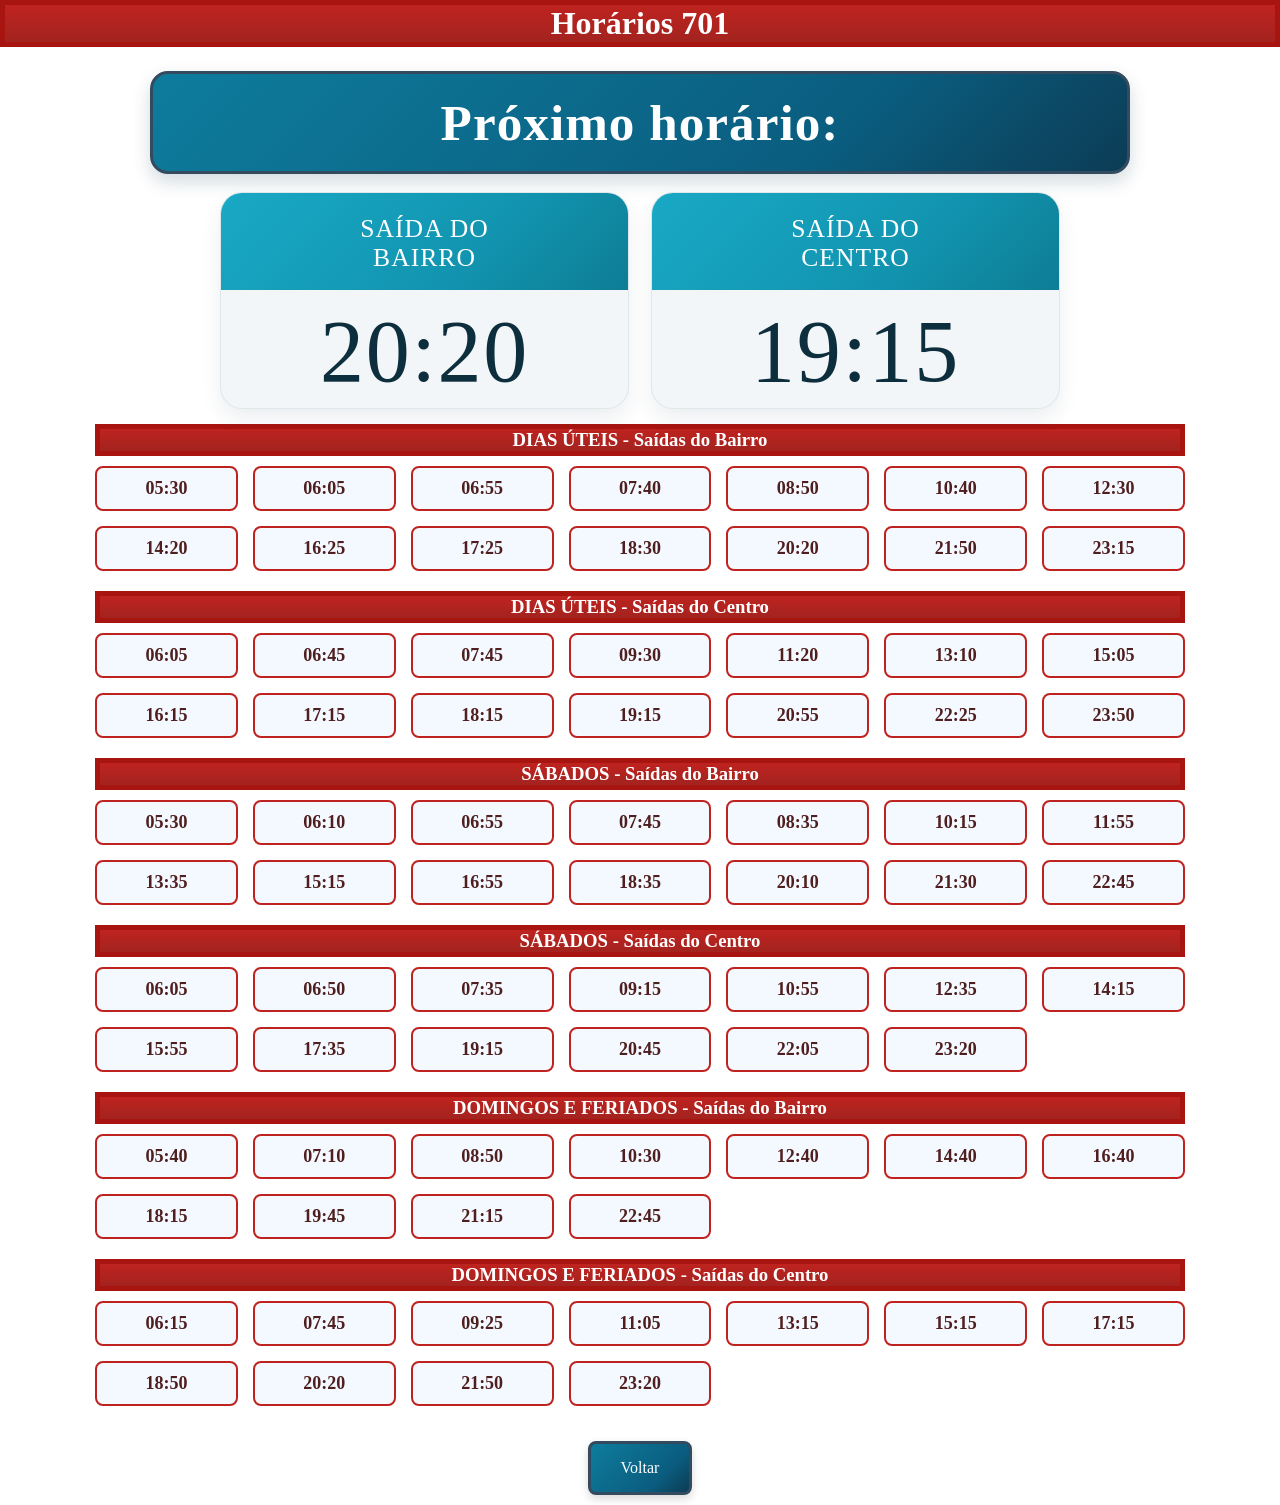
<file: HTML/701.html>
<!DOCTYPE html>
<html lang="pt-br">
<head>
    <meta charset="UTF-8">
    <meta name="viewport" content="width=device-width, initial-scale=1.0">
    <link rel="stylesheet" href="../CSS/style.css">
    <link rel="manifest" href="../manifest.webmanifest">
    <meta name="theme-color" content="#2563eb">
    <link rel="apple-touch-icon" href="../img/icone-app.png">
    <title>701</title>
</head>
<body>
    <div class="vermelho">
        <h1 class="fonte">Horários 701</h1>
    </div>

    <section class="proximo-section">
        <h2 class="fonte ciano">Próximo horário:</h2>
        <div class="proximo">
            <div class="card">
                <div class="card-header">SAÍDA DO<br>BAIRRO</div>
                <div class="card-hora">00:00</div>
            </div>
            <div class="card">
                <div class="card-header">SAÍDA DO<br>CENTRO</div>
                <div class="card-hora">00:00</div>
            </div>
        </div>
    </section>

    <div class="lista-horarios">
        <h3 class="fonte vermelho">DIAS ÚTEIS - Saídas do Bairro</h3>
        <div class="grade-horarios">
            <div class="horario-item-vermelho">05:30</div>
            <div class="horario-item-vermelho">06:05</div>
            <div class="horario-item-vermelho">06:55</div>
            <div class="horario-item-vermelho">07:40</div>
            <div class="horario-item-vermelho">08:50</div>
            <div class="horario-item-vermelho">10:40</div>
            <div class="horario-item-vermelho">12:30</div>
            <div class="horario-item-vermelho">14:20</div>
            <div class="horario-item-vermelho">16:25</div>
            <div class="horario-item-vermelho">17:25</div>
            <div class="horario-item-vermelho">18:30</div>
            <div class="horario-item-vermelho">20:20</div>
            <div class="horario-item-vermelho">21:50</div>
            <div class="horario-item-vermelho">23:15</div>
        </div>

        <h3 class="fonte vermelho">DIAS ÚTEIS - Saídas do Centro</h3>
        <div class="grade-horarios">
            <div class="horario-item-vermelho">06:05</div>
            <div class="horario-item-vermelho">06:45</div>
            <div class="horario-item-vermelho">07:45</div>
            <div class="horario-item-vermelho">09:30</div>
            <div class="horario-item-vermelho">11:20</div>
            <div class="horario-item-vermelho">13:10</div>
            <div class="horario-item-vermelho">15:05</div>
            <div class="horario-item-vermelho">16:15</div>
            <div class="horario-item-vermelho">17:15</div>
            <div class="horario-item-vermelho">18:15</div>
            <div class="horario-item-vermelho">19:15</div>
            <div class="horario-item-vermelho">20:55</div>
            <div class="horario-item-vermelho">22:25</div>
            <div class="horario-item-vermelho">23:50</div>
        </div>

        <h3 class="fonte vermelho">SÁBADOS - Saídas do Bairro</h3>
        <div class="grade-horarios">
            <div class="horario-item-vermelho">05:30</div>
            <div class="horario-item-vermelho">06:10</div>
            <div class="horario-item-vermelho">06:55</div>
            <div class="horario-item-vermelho">07:45</div>
            <div class="horario-item-vermelho">08:35</div>
            <div class="horario-item-vermelho">10:15</div>
            <div class="horario-item-vermelho">11:55</div>
            <div class="horario-item-vermelho">13:35</div>
            <div class="horario-item-vermelho">15:15</div>
            <div class="horario-item-vermelho">16:55</div>
            <div class="horario-item-vermelho">18:35</div>
            <div class="horario-item-vermelho">20:10</div>
            <div class="horario-item-vermelho">21:30</div>
            <div class="horario-item-vermelho">22:45</div>
        </div>

        <h3 class="fonte vermelho">SÁBADOS - Saídas do Centro</h3>
        <div class="grade-horarios">
            <div class="horario-item-vermelho">06:05</div>
            <div class="horario-item-vermelho">06:50</div>
            <div class="horario-item-vermelho">07:35</div>
            <div class="horario-item-vermelho">09:15</div>
            <div class="horario-item-vermelho">10:55</div>
            <div class="horario-item-vermelho">12:35</div>
            <div class="horario-item-vermelho">14:15</div>
            <div class="horario-item-vermelho">15:55</div>
            <div class="horario-item-vermelho">17:35</div>
            <div class="horario-item-vermelho">19:15</div>
            <div class="horario-item-vermelho">20:45</div>
            <div class="horario-item-vermelho">22:05</div>
            <div class="horario-item-vermelho">23:20</div>
        </div>

        <h3 class="fonte vermelho">DOMINGOS E FERIADOS - Saídas do Bairro</h3>
        <div class="grade-horarios">
            <div class="horario-item-vermelho">05:40</div>
            <div class="horario-item-vermelho">07:10</div>
            <div class="horario-item-vermelho">08:50</div>
            <div class="horario-item-vermelho">10:30</div>
            <div class="horario-item-vermelho">12:40</div>
            <div class="horario-item-vermelho">14:40</div>
            <div class="horario-item-vermelho">16:40</div>
            <div class="horario-item-vermelho">18:15</div>
            <div class="horario-item-vermelho">19:45</div>
            <div class="horario-item-vermelho">21:15</div>
            <div class="horario-item-vermelho">22:45</div>
        </div>

        <h3 class="fonte vermelho">DOMINGOS E FERIADOS - Saídas do Centro</h3>
        <div class="grade-horarios">
            <div class="horario-item-vermelho">06:15</div>
            <div class="horario-item-vermelho">07:45</div>
            <div class="horario-item-vermelho">09:25</div>
            <div class="horario-item-vermelho">11:05</div>
            <div class="horario-item-vermelho">13:15</div>
            <div class="horario-item-vermelho">15:15</div>
            <div class="horario-item-vermelho">17:15</div>
            <div class="horario-item-vermelho">18:50</div>
            <div class="horario-item-vermelho">20:20</div>
            <div class="horario-item-vermelho">21:50</div>
            <div class="horario-item-vermelho">23:20</div>
        </div>
    </div>

    <div class="final">
        <a class="fonte ciano" href="../index.html">Voltar</a>
    </div> 
    <script src="../JS/proximo.js"></script>
</body>
</html>
</file>
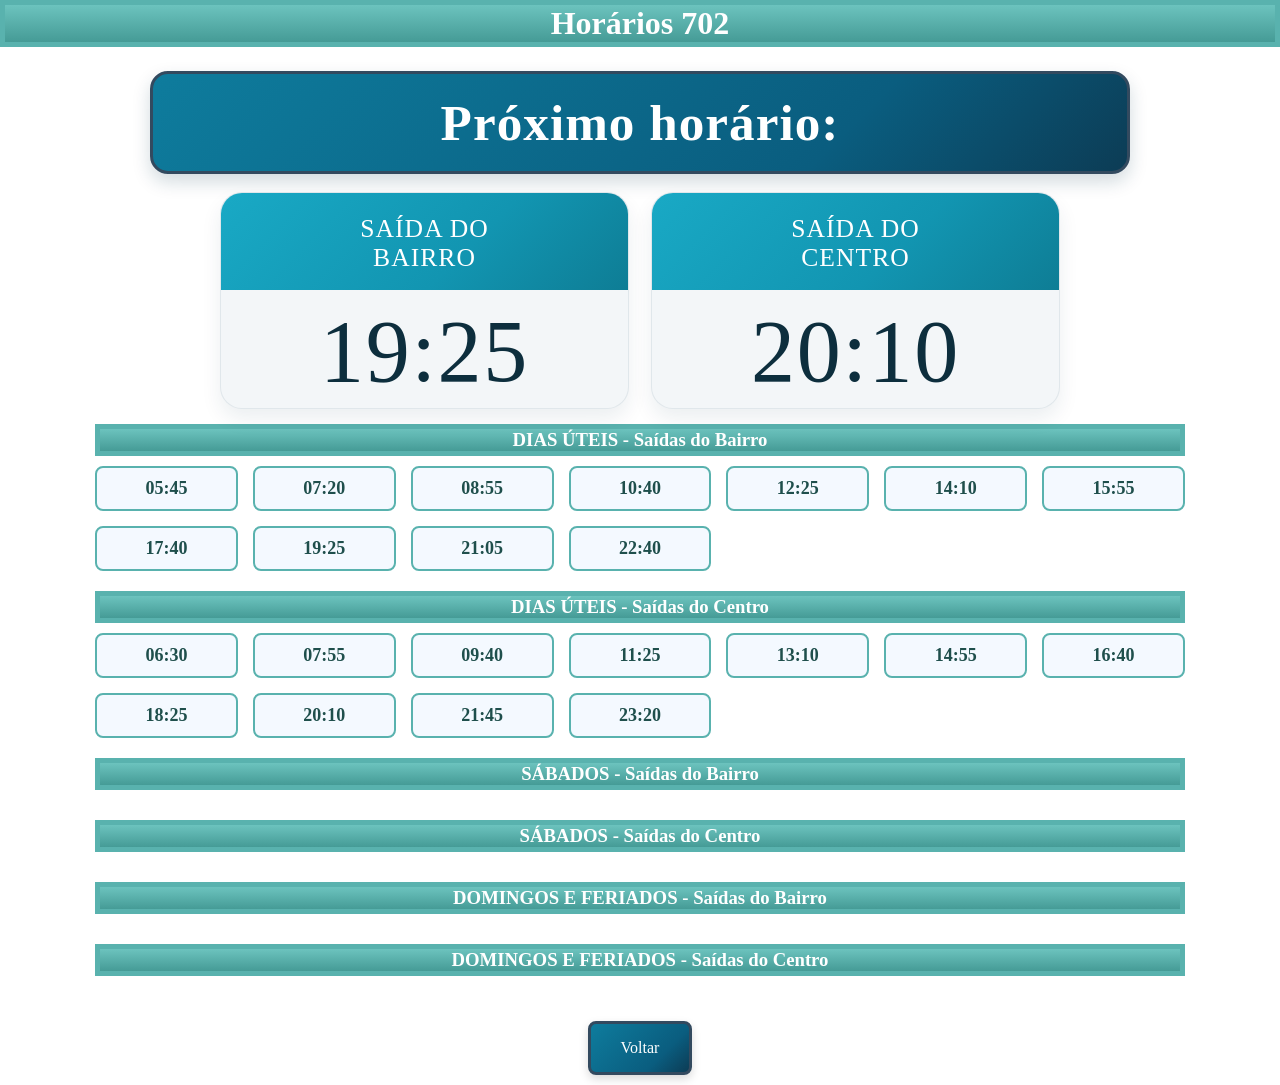
<file: HTML/702.html>
<!DOCTYPE html>
<html lang="pt-br">
<head>
    <meta charset="UTF-8">
    <meta name="viewport" content="width=device-width, initial-scale=1.0">
    <link rel="stylesheet" href="../CSS/style.css">
    <link rel="manifest" href="../manifest.webmanifest">
    <meta name="theme-color" content="#2563eb">
    <link rel="apple-touch-icon" href="../img/icone-app.png">
    <title>702</title>
</head>
<body>
    <div class="verde">
        <h1 class="fonte">Horários 702</h1>
    </div>

    <section class="proximo-section">
        <h2 class="fonte ciano">Próximo horário:</h2>
        <div class="proximo">
            <div class="card">
                <div class="card-header">SAÍDA DO<br>BAIRRO</div>
                <div class="card-hora">00:00</div>
            </div>
            <div class="card">
                <div class="card-header">SAÍDA DO<br>CENTRO</div>
                <div class="card-hora">00:00</div>
            </div>
        </div>
    </section>

    <div class="lista-horarios">
        <h3 class="fonte verde">DIAS ÚTEIS - Saídas do Bairro</h3>
        <div class="grade-horarios">
            <div class="horario-item-verde">05:45</div>
            <div class="horario-item-verde">07:20</div>
            <div class="horario-item-verde">08:55</div>
            <div class="horario-item-verde">10:40</div>
            <div class="horario-item-verde">12:25</div>
            <div class="horario-item-verde">14:10</div>
            <div class="horario-item-verde">15:55</div>
            <div class="horario-item-verde">17:40</div>
            <div class="horario-item-verde">19:25</div>
            <div class="horario-item-verde">21:05</div>
            <div class="horario-item-verde">22:40</div>
        </div>

        <h3 class="fonte verde">DIAS ÚTEIS - Saídas do Centro</h3>
        <div class="grade-horarios">
            <div class="horario-item-verde">06:30</div>
            <div class="horario-item-verde">07:55</div>
            <div class="horario-item-verde">09:40</div>
            <div class="horario-item-verde">11:25</div>
            <div class="horario-item-verde">13:10</div>
            <div class="horario-item-verde">14:55</div>
            <div class="horario-item-verde">16:40</div>
            <div class="horario-item-verde">18:25</div>
            <div class="horario-item-verde">20:10</div>
            <div class="horario-item-verde">21:45</div>
            <div class="horario-item-verde">23:20</div>
        </div>

        <h3 class="fonte verde">SÁBADOS - Saídas do Bairro</h3>
        <div class="grade-horarios"></div>

        <h3 class="fonte verde">SÁBADOS - Saídas do Centro</h3>
        <div class="grade-horarios"></div>

        <h3 class="fonte verde">DOMINGOS E FERIADOS - Saídas do Bairro</h3>
        <div class="grade-horarios"></div>

        <h3 class="fonte verde">DOMINGOS E FERIADOS - Saídas do Centro</h3>
        <div class="grade-horarios"></div>
    </div>

    <div class="final">
        <a class="fonte ciano" href="../index.html">Voltar</a>
    </div> 
    <script src="../JS/proximo.js"></script>
</body>
</html>
</file>
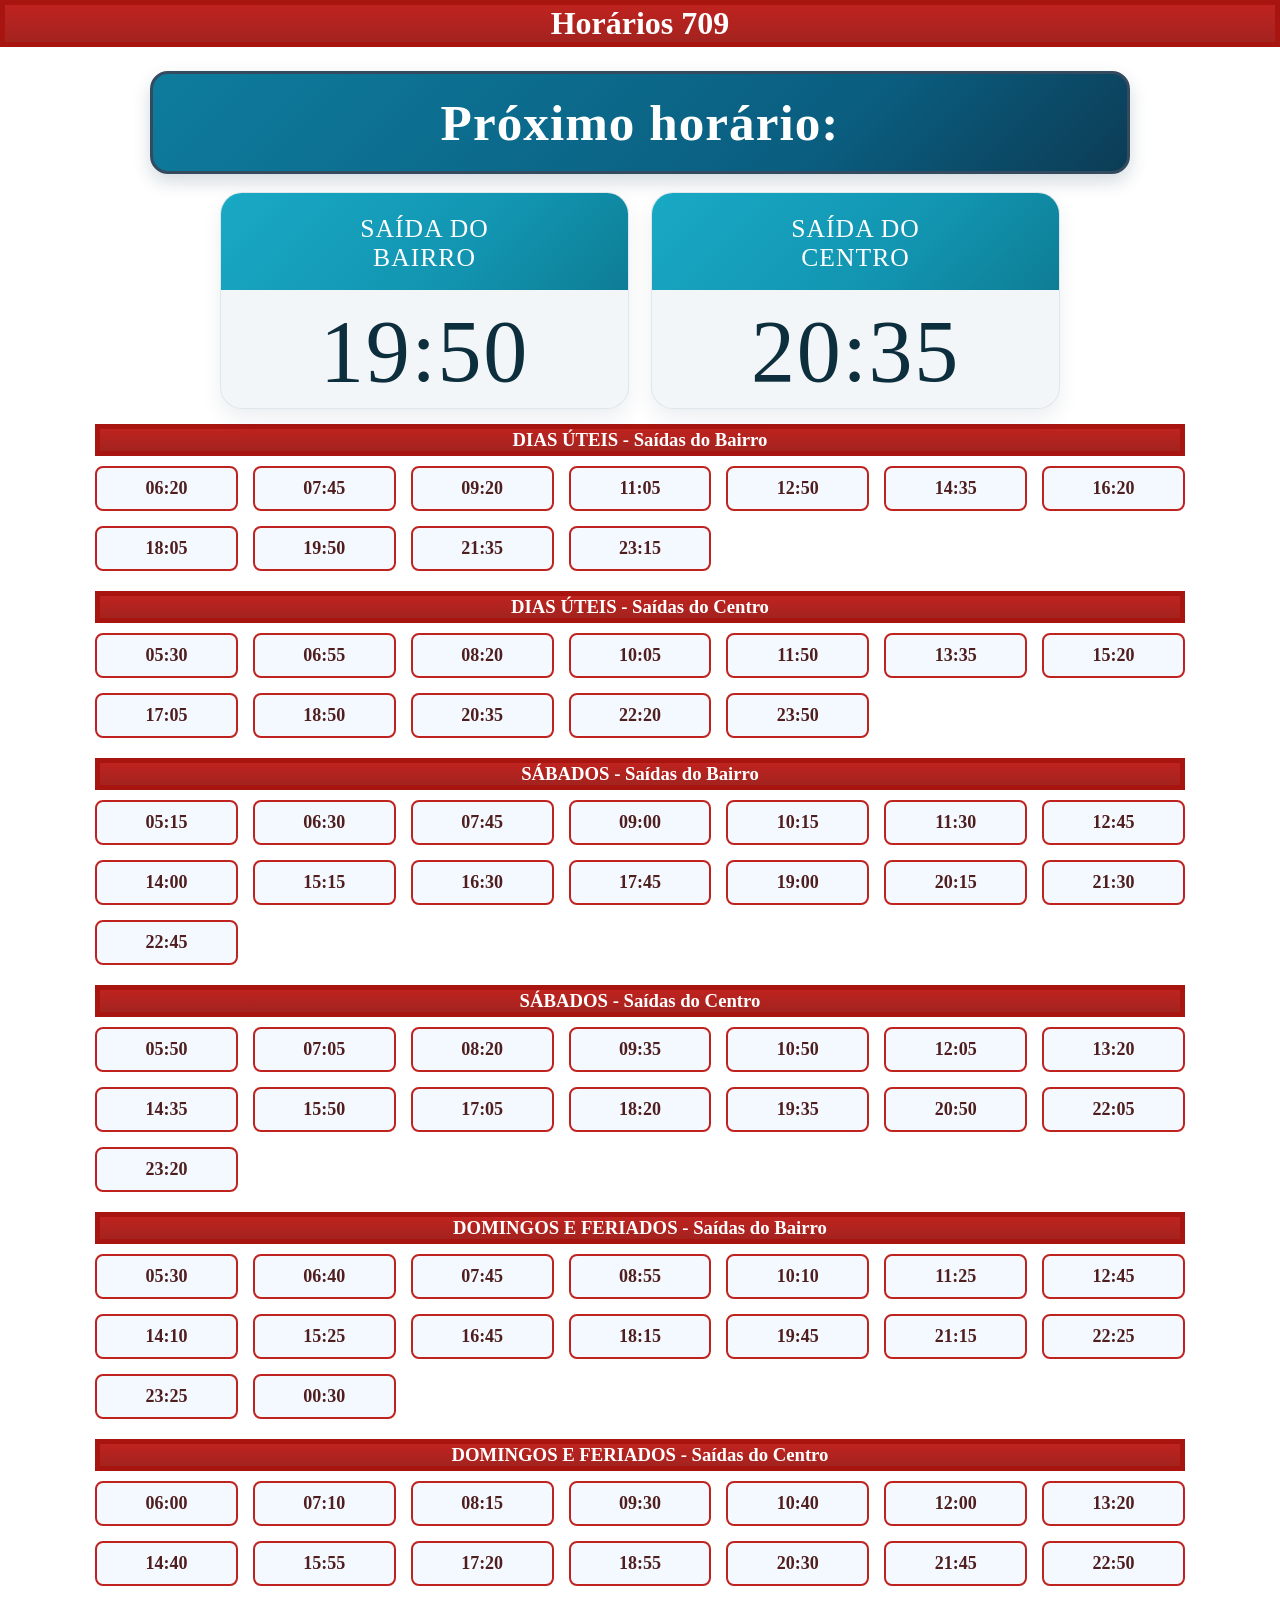
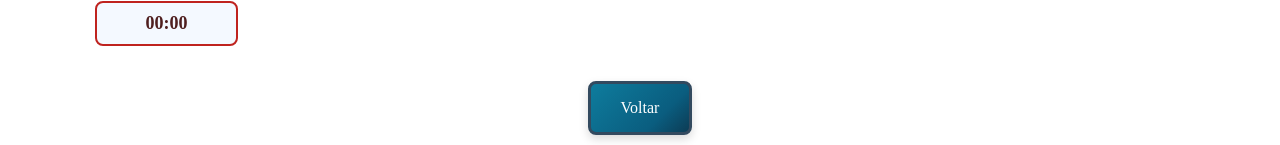
<file: HTML/709.html>
<!DOCTYPE html>
<html lang="pt-br">
<head>
    <meta charset="UTF-8">
    <meta name="viewport" content="width=device-width, initial-scale=1.0">
    <link rel="stylesheet" href="../CSS/style.css">
    <link rel="manifest" href="../manifest.webmanifest">
    <meta name="theme-color" content="#2563eb">
    <link rel="apple-touch-icon" href="../img/icone-app.png">
    <title>709</title>
</head>
<body>
    <div class="vermelho">
        <h1 class="fonte">Horários 709</h1>
    </div>

    <section class="proximo-section">
        <h2 class="fonte ciano">Próximo horário:</h2>
        <div class="proximo">
            <div class="card">
                <div class="card-header">SAÍDA DO<br>BAIRRO</div>
                <div class="card-hora">00:00</div>
            </div>
            <div class="card">
                <div class="card-header">SAÍDA DO<br>CENTRO</div>
                <div class="card-hora">00:00</div>
            </div>
        </div>
    </section>

    <div class="lista-horarios">
        <h3 class="fonte vermelho">DIAS ÚTEIS - Saídas do Bairro</h3>
        <div class="grade-horarios">
            <div class="horario-item-vermelho">06:20</div>
            <div class="horario-item-vermelho">07:45</div>
            <div class="horario-item-vermelho">09:20</div>
            <div class="horario-item-vermelho">11:05</div>
            <div class="horario-item-vermelho">12:50</div>
            <div class="horario-item-vermelho">14:35</div>
            <div class="horario-item-vermelho">16:20</div>
            <div class="horario-item-vermelho">18:05</div>
            <div class="horario-item-vermelho">19:50</div>
            <div class="horario-item-vermelho">21:35</div>
            <div class="horario-item-vermelho">23:15</div>
        </div>

        <h3 class="fonte vermelho">DIAS ÚTEIS - Saídas do Centro</h3>
        <div class="grade-horarios">
            <div class="horario-item-vermelho">05:30</div>
            <div class="horario-item-vermelho">06:55</div>
            <div class="horario-item-vermelho">08:20</div>
            <div class="horario-item-vermelho">10:05</div>
            <div class="horario-item-vermelho">11:50</div>
            <div class="horario-item-vermelho">13:35</div>
            <div class="horario-item-vermelho">15:20</div>
            <div class="horario-item-vermelho">17:05</div>
            <div class="horario-item-vermelho">18:50</div>
            <div class="horario-item-vermelho">20:35</div>
            <div class="horario-item-vermelho">22:20</div>
            <div class="horario-item-vermelho">23:50</div>
        </div>

        <h3 class="fonte vermelho">SÁBADOS - Saídas do Bairro</h3>
        <div class="grade-horarios">
            <div class="horario-item-vermelho">05:15</div>
            <div class="horario-item-vermelho">06:30</div>
            <div class="horario-item-vermelho">07:45</div>
            <div class="horario-item-vermelho">09:00</div>
            <div class="horario-item-vermelho">10:15</div>
            <div class="horario-item-vermelho">11:30</div>
            <div class="horario-item-vermelho">12:45</div>
            <div class="horario-item-vermelho">14:00</div>
            <div class="horario-item-vermelho">15:15</div>
            <div class="horario-item-vermelho">16:30</div>
            <div class="horario-item-vermelho">17:45</div>
            <div class="horario-item-vermelho">19:00</div>
            <div class="horario-item-vermelho">20:15</div>
            <div class="horario-item-vermelho">21:30</div>
            <div class="horario-item-vermelho">22:45</div>
        </div>

        <h3 class="fonte vermelho">SÁBADOS - Saídas do Centro</h3>
        <div class="grade-horarios">
            <div class="horario-item-vermelho">05:50</div>
            <div class="horario-item-vermelho">07:05</div>
            <div class="horario-item-vermelho">08:20</div>
            <div class="horario-item-vermelho">09:35</div>
            <div class="horario-item-vermelho">10:50</div>
            <div class="horario-item-vermelho">12:05</div>
            <div class="horario-item-vermelho">13:20</div>
            <div class="horario-item-vermelho">14:35</div>
            <div class="horario-item-vermelho">15:50</div>
            <div class="horario-item-vermelho">17:05</div>
            <div class="horario-item-vermelho">18:20</div>
            <div class="horario-item-vermelho">19:35</div>
            <div class="horario-item-vermelho">20:50</div>
            <div class="horario-item-vermelho">22:05</div>
            <div class="horario-item-vermelho">23:20</div>
        </div>

        <h3 class="fonte vermelho">DOMINGOS E FERIADOS - Saídas do Bairro</h3>
        <div class="grade-horarios">
            <div class="horario-item-vermelho">05:30</div>
            <div class="horario-item-vermelho">06:40</div>
            <div class="horario-item-vermelho">07:45</div>
            <div class="horario-item-vermelho">08:55</div>
            <div class="horario-item-vermelho">10:10</div>
            <div class="horario-item-vermelho">11:25</div>
            <div class="horario-item-vermelho">12:45</div>
            <div class="horario-item-vermelho">14:10</div>
            <div class="horario-item-vermelho">15:25</div>
            <div class="horario-item-vermelho">16:45</div>
            <div class="horario-item-vermelho">18:15</div>
            <div class="horario-item-vermelho">19:45</div>
            <div class="horario-item-vermelho">21:15</div>
            <div class="horario-item-vermelho">22:25</div>
            <div class="horario-item-vermelho">23:25</div>
            <div class="horario-item-vermelho">00:30</div>
        </div>

        <h3 class="fonte vermelho">DOMINGOS E FERIADOS - Saídas do Centro</h3>
        <div class="grade-horarios">
            <div class="horario-item-vermelho">06:00</div>
            <div class="horario-item-vermelho">07:10</div>
            <div class="horario-item-vermelho">08:15</div>
            <div class="horario-item-vermelho">09:30</div>
            <div class="horario-item-vermelho">10:40</div>
            <div class="horario-item-vermelho">12:00</div>
            <div class="horario-item-vermelho">13:20</div>
            <div class="horario-item-vermelho">14:40</div>
            <div class="horario-item-vermelho">15:55</div>
            <div class="horario-item-vermelho">17:20</div>
            <div class="horario-item-vermelho">18:55</div>
            <div class="horario-item-vermelho">20:30</div>
            <div class="horario-item-vermelho">21:45</div>
            <div class="horario-item-vermelho">22:50</div>
            <div class="horario-item-vermelho">00:00</div>
        </div>
    </div>

    <div class="final">
        <a class="fonte ciano" href="../index.html">Voltar</a>
    </div> 
    <script src="../JS/proximo.js"></script>
</body>
</html>
</file>
<file: CSS/style.css>
@import url('https://fonts.googleapis.com/css2?family=Lobster&family=Montenegrin+Gothic+One&family=Roboto:ital,wght@0,100..900;1,100..900&display=swap');

* {
    box-sizing: border-box;
    margin: 0;
}

header {
    display: flex;
    flex-direction: column;
    background-image: linear-gradient(rgb(18, 135, 238), rgb(130, 159, 255));
    height: auto;
    justify-content: center;
    align-items: center;
    padding: 16px 12px;
}

header img {
    max-width: 60px;
}

nav {
    display: flex;
    flex-direction: column;
    height: auto;
    justify-content: center;
    align-items: center;
    margin-top: 40px;
}

nav a {
    display: flex;
    justify-content: center;
    align-items: center;
    width: 180px;
    height: 100px;
    text-decoration: none;
    padding: 12px 20px;
    margin-bottom: 25px;
    box-sizing: border-box;
    font-size: 35px;
    text-align: center;
    border-radius: 8px;
}

nav p {
    display: flex;
    justify-content: center;
    align-items: center;
    width: 180px;
    height: 100px;
    text-decoration: none;
    padding: 12px 20px;
    margin-bottom: 25px;
    box-sizing: border-box;
    font-size: 35px;
    text-align: center;
    border-radius: 8px;
}

.verde {
    background-image: linear-gradient(#6cc3be, #459b96);
    border: 5px solid #59b2ae;
}

nav a.verde:hover {
    font-size: 33px;
    background-image: linear-gradient(#459995, #216e6b);
    border: 5px solid #3e8c88;
}

.azul {
    background-image: linear-gradient(#0074d3, #015396);
    border: 5px solid #0269be;
}

nav a.azul:hover {
    font-size: 33px;
    background-image: linear-gradient(#005eab, #003560);
    border: 5px solid #005eaa;
}

.vermelho {
    background-image: linear-gradient(#bf231f, #a3231f);
    border: 5px solid #a81510;
}

nav a.vermelho:hover {
    font-size: 33px;
    background-image: linear-gradient(#a41a16, #7e1612);
    border: 5px solid #870e0a;
}

.ciano {
    background: linear-gradient(135deg, #0e7c9d, #0a5d7f 70%, #0c3c55);
    border-radius: 8px;
    border: 3px solid #334a5f;
    box-shadow: 0 4px 10px rgba(0, 0, 0, 0.15);
    padding: 8px 12px;
}

footer {
    display: flex;
    flex-direction: column;
    background-image: linear-gradient(rgb(18, 135, 238), rgb(130, 159, 255));
    height: 80px;
    width: 100%;
    border-top: 5px solid rgb(8, 128, 233);
    justify-content: center;
    align-items: center;
}

.fonte {
    color: white;
    font-family: "Montenegrin Gothic One", serif;
    text-align: center;
}

.proximo-section {
    width: min(980px, calc(100% - 24px));
    margin: 24px auto 0;
}

.proximo-section > h2.ciano {
    width: 100%;
    margin: 0 0 18px;
    padding: 18px 22px;
    border-radius: 18px;
    background: linear-gradient(135deg, #0e7c9d, #0a5d7f 70%, #0c3c55);
    box-shadow: 0 8px 18px rgba(11, 56, 75, 0.18);
    font-size: clamp(2rem, 4vw, 3.2rem);
    text-align: center;
    line-height: 1.2;
    letter-spacing: 0.02em;
}

.proximo {
    display: grid;
    grid-template-columns: repeat(2, minmax(0, 1fr));
    gap: 22px;
    width: min(980px, 100%);
    margin: 0 auto;
}

.card {
    width: 100%;
    max-width: 470px;
    justify-self: center;
    background: #f3f6f8;
    border: 1px solid rgba(12, 58, 79, 0.08);
    border-radius: 22px;
    overflow: hidden;
    box-shadow: 0 10px 20px rgba(15, 54, 71, 0.08);
    padding: 0;
    margin: 0;
    text-align: center;
}

.card-header {
    background: linear-gradient(135deg, #19a9c5, #1295b1 60%, #0e7d95);
    color: #ffffff;
    font-family: "Montenegrin Gothic One", serif;
    font-size: clamp(1.2rem, 2vw, 1.9rem);
    letter-spacing: 0.04em;
    line-height: 1.1;
    padding: 22px 18px 18px;
    text-transform: uppercase;
}

.card-hora {
    font-size: clamp(3.2rem, 8vw, 5.5rem);
    font-family: "Montenegrin Gothic One", serif;
    color: #0d2e3d;
    line-height: 1;
    padding: 18px 14px 12px;
    letter-spacing: 0.02em;
}

.card-footer {
    display: flex;
    align-items: center;
    justify-content: center;
    gap: 10px;
    padding: 12px 18px 16px;
    background: linear-gradient(135deg, #2ec4d7, #1bb0c4);
    color: #ffffff;
    font-family: "Montenegrin Gothic One", serif;
    font-size: clamp(1rem, 2vw, 1.45rem);
    letter-spacing: 0.02em;
}

.card-icon {
    display: inline-flex;
    align-items: center;
    justify-content: center;
    width: 26px;
    height: 26px;
    border-radius: 50%;
    background: rgba(255, 255, 255, 0.2);
    font-size: 0.9rem;
    line-height: 1;
}

@media (max-width: 640px) {
    .proximo-section {
        width: min(100%, calc(100% - 12px));
        margin-top: 18px;
    }

    .proximo {
        grid-template-columns: repeat(2, minmax(0, 1fr));
        gap: 8px;
        width: 100%;
    }

    .card {
        max-width: none;
        border-radius: 12px;
    }

    .proximo-section > h2.ciano {
        padding: 12px 14px;
        border-radius: 14px;
        margin-bottom: 10px;
        font-size: 1.8rem;
    }

    .card-header {
        font-size: 0.9rem;
        padding: 12px 8px 10px;
        letter-spacing: 0.03em;
    }

    .card-hora {
        font-size: 2.2rem;
        padding: 12px 8px 8px;
    }

    .card-footer {
        font-size: 0.78rem;
        gap: 6px;
        padding: 8px 8px 10px;
    }

    .card-icon {
        width: 18px;
        height: 18px;
        font-size: 0.68rem;
    }
}

@media (max-width: 420px) {
    .proximo-section > h2.ciano {
        font-size: 1.45rem;
        padding: 10px 12px;
    }

    .card-header {
        font-size: 0.72rem;
        padding: 10px 6px 8px;
    }

    .card-hora {
        font-size: 1.9rem;
        padding: 10px 6px 6px;
    }

    .card-footer {
        font-size: 0.7rem;
        gap: 5px;
        padding: 7px 8px 8px;
    }
}

.lista-horarios {
    padding: 15px;
}

.grade-horarios {
    display: grid;
    grid-template-columns: repeat(3, minmax(90px, 1fr));
    gap: 10px;
    margin-top: 10px;
    margin-bottom: 20px;
}

.horario-item-verde {
    background: #f4f9ff;
    border: 2px solid #59b2ae;
    border-radius: 8px;
    padding: 10px;
    text-align: center;
    font-size: 18px;
    font-weight: bold;
    color: #1f4f4c;
}

.horario-item-azul {
    background: #f4f9ff;
    border: 2px solid #0074d3;
    border-radius: 8px;
    padding: 10px;
    text-align: center;
    font-size: 18px;
    font-weight: bold;
    color: #1f344f;
}

.horario-item-vermelho {
    background: #f4f9ff;
    border: 2px solid #bf231f;
    border-radius: 8px;
    padding: 10px;
    text-align: center;
    font-size: 18px;
    font-weight: bold;
    color: #4f1f1f;
}

.final {
    display: flex;
    justify-content: center;
    align-items: center;
}

.final a {
    text-decoration: none;
    padding: 15px 30px;
    margin-bottom: 10px;
}

.final a:hover {
    background: linear-gradient(135deg, #08789a, #045b7d 70%, #073045);
    border: 3px solid #2f485f;
    font-size: 1.05rem;
}

.avisos {
    display: flex;
    justify-content: center;
    align-items: center;
    padding: 20px;
    margin: 15px;
    background-image: linear-gradient(rgb(18, 135, 238), rgb(130, 159, 255));
    border-radius: 8px;
}

/* Container principal */
.avisos-container {
    width: 100%;
    max-width: 700px;
    margin: 0 auto;
    padding: 25px;
    background-color: #ffffff;
    border: 1px solid #e5e5e5;
    box-shadow: 0 4px 15px rgba(0, 0, 0, 0.05);
}

.toast-atualizacao {
    position: fixed;
    right: 18px;
    bottom: 18px;
    width: min(420px, calc(100vw - 24px));
    background: linear-gradient(135deg, #1fa35a, #178c46);
    color: #ffffff;
    border-radius: 14px;
    padding: 18px 44px 18px 18px;
    box-shadow: 0 12px 28px rgba(0, 0, 0, 0.2);
    border: 1px solid rgba(255, 255, 255, 0.25);
    z-index: 9999;
    opacity: 0;
    transform: translateY(20px);
    pointer-events: none;
    transition: opacity 0.35s ease, transform 0.35s ease;
}

.toast-atualizacao.visible {
    opacity: 1;
    transform: translateY(0);
    pointer-events: auto;
}

.toast-atualizacao strong {
    display: block;
    margin-bottom: 8px;
    font-size: 1.05rem;
    font-family: "Montenegrin Gothic One", serif;
    letter-spacing: 0.02em;
}

.toast-atualizacao p,
.toast-atualizacao li {
    font-family: "Roboto", sans-serif;
    font-size: 0.95rem;
    line-height: 1.5;
    color: #ffffff;
}

.toast-atualizacao ol {
    margin: 10px 0 0 18px;
    padding: 0;
}

.toast-fechar {
    position: absolute;
    top: 8px;
    right: 10px;
    border: none;
    background: transparent;
    color: #ffffff;
    font-size: 1.7rem;
    line-height: 1;
    cursor: pointer;
    opacity: 0.9;
}

.toast-fechar:hover {
    opacity: 1;
}

/* Cabeçalho */
.avisos-header {
    width: 100%;
    max-width: 700px;
    margin: 0 auto;
    align-items: center;
    border-top-right-radius: 14px;
    border-top-left-radius: 14px;
    padding-bottom: 18px;
}

.avisos-icone {
    display: flex;
    align-items: center;
    justify-content: center;
    color: white;
}

/* Lista de perguntas */
.aviso-item {
    border: 1px solid #e9e9e9;
    border-radius: 9px;
    margin-bottom: 12px;
    overflow: hidden;
    transition: border-color 0.2s ease;
}

.aviso-item:hover {
    border-color: #cfcfcf;
}

/* Pergunta clicável */
.aviso-pergunta {
    width: 100%;
    display: flex;
    align-items: center;
    justify-content: space-between;
    gap: 15px;
    padding: 17px;
    background-color: #fff;
    border: none;
    text-align: center;
    font-size: 15px;
    font-weight: 600;
    cursor: pointer;
}

.aviso-pergunta span {
    color: black;
}

.aviso-pergunta:hover {
    background-color: #fafafa;
}

/* Ícone de expandir */
.aviso-seta {
    font-size: 20px;
    color: #777;
    transition: transform 0.25s ease;
    flex-shrink: 0;
}

.aviso-item.ativo .aviso-seta {
    transform: rotate(180deg);
}

/* Resposta */
.aviso-resposta {
    display: none;
    padding: 0 17px 17px;
    font-size: 14px;
    line-height: 1.7;
    color: black;
    background-color: #fff;
}

.aviso-resposta p {
    color: black;
    text-align: start;
}

.aviso-item.ativo .aviso-resposta {
    display: block;
}

/* Ajustes para celulares */
@media (max-width: 480px) {
    .avisos-container {
        padding: 18px;
    }

    .toast-atualizacao {
        right: 10px;
        left: 10px;
        width: auto;
        bottom: 10px;
        padding-right: 38px;
    }

    .avisos-header h2 {
        font-size: 19px;
    }

    .aviso-pergunta {
        padding: 14px;
        font-size: 14px;
    }

    .aviso-resposta {
        padding: 0 14px 14px;
    }
}

@media only screen and (min-width: 950px) {
    nav {
        display: grid;
        grid-template-columns: auto auto auto auto;
        height: auto;
        justify-content: center;
        align-items: center;
        gap: 50px;
        margin-top: 60px;
        margin-bottom: 40px;
    }

    .avisospai {
        display: flex;
        flex-direction: row;
        justify-content: center;

    }

    .avisos {
        padding: 15px;
        margin: 15px;
        background-image: linear-gradient(#788ea7, #687f98);
        border: 2px solid #5b728c;
        border-radius: 8px;
        width: fit-content;
    }

    .proximo {
        display: flex;
        justify-content: center;
        width: 100%;
        padding: 0;
        padding-left: 70px;
        padding-right: 70px;
    }

    .lista-horarios {
        padding: 95px;
        padding-top: 15px;
        padding-bottom: 15px;
    }

    .grade-horarios {
        display: grid;
        grid-template-columns: repeat(7, minmax(50px, 7fr));
        gap: 15px;
        margin-top: 10px;
        margin-bottom: 20px;
    }

    nav p {
        display: none;
    }
}
</file>
